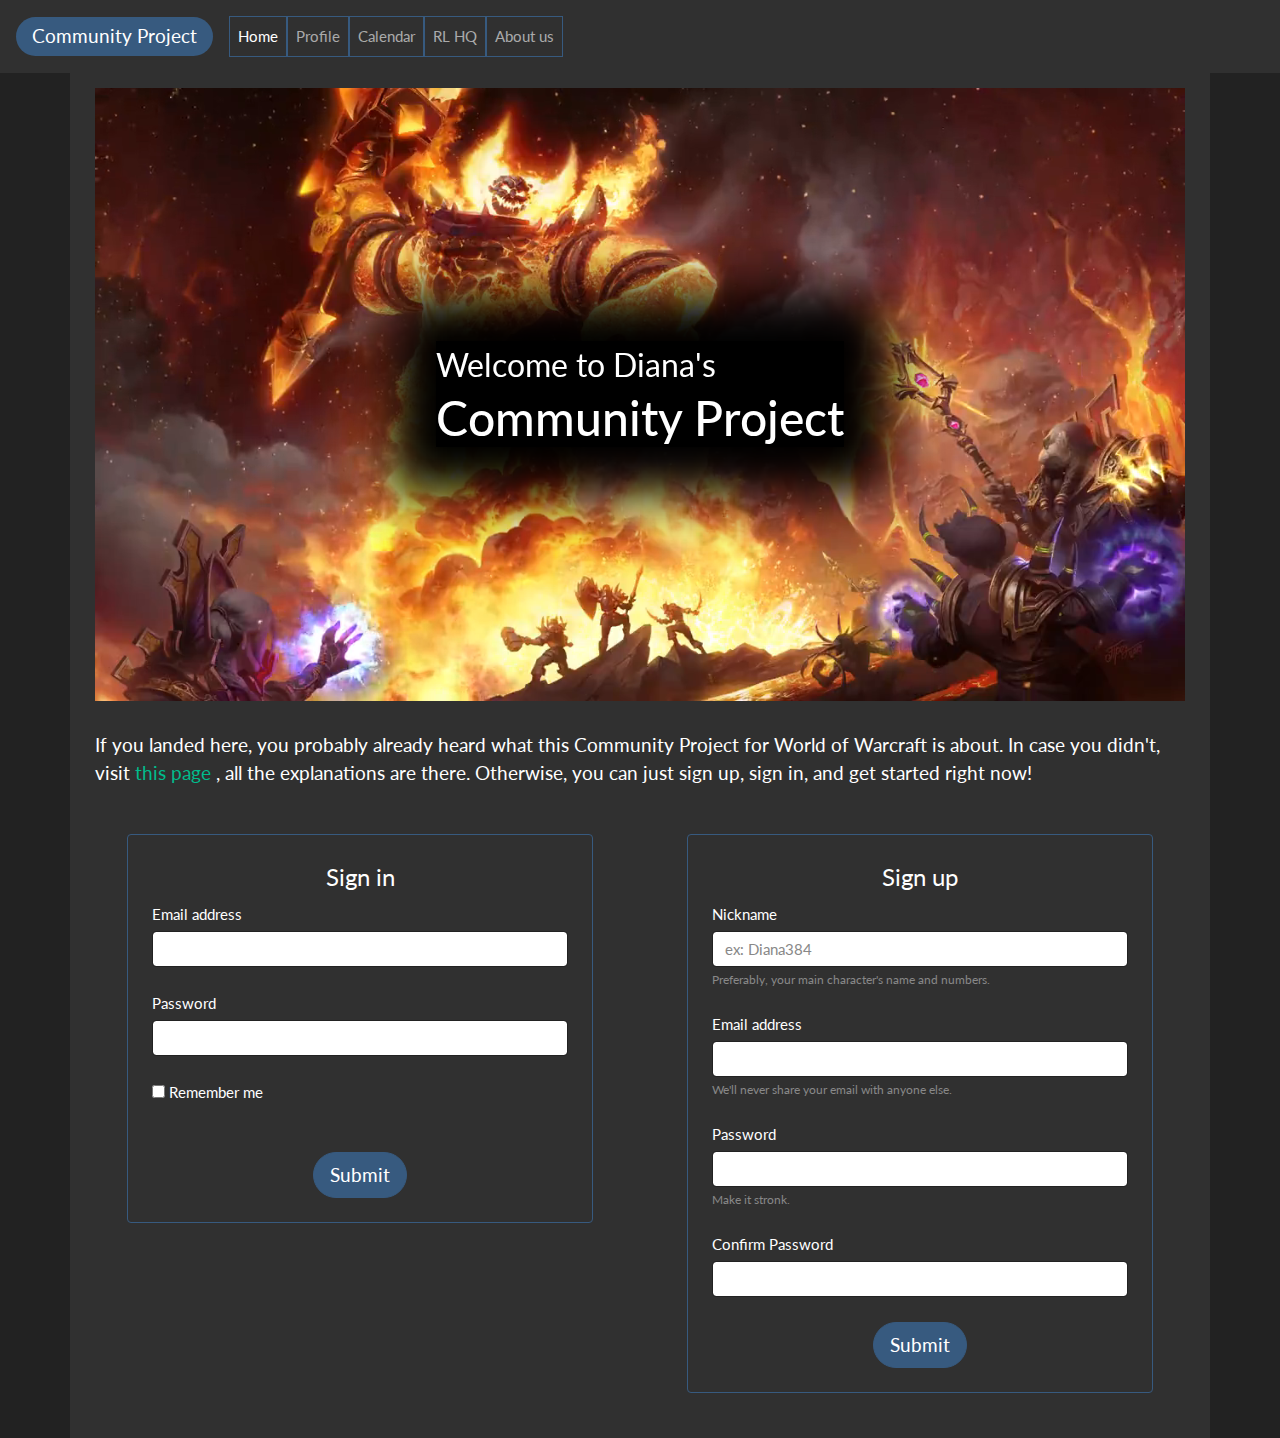
<file: index.html>
<!DOCTYPE html>
<html lang="en">

<head>
	<meta charset="UTF-8">
	<meta http-equiv="X-UA-Compatible" content="IE=edge">
	<meta name="viewport" content="width=device-width, initial-scale=1.0">
	<!-- Style -->
	<link rel="stylesheet" href="css/bootstrap.min.css">
	<link rel="stylesheet" href="custom_style/style.css">
	<!-- Scripts -->
	<script defer src="js/jquery-3.6.0.min.js"></script>
	<script defer src="js/bootstrap.bundle.js"></script>

	<!-- Title -->
	<title>World of Warcraft Community Project</title>
</head>

<body>
	<header>
		<nav class="navbar navbar-expand-lg navbar-dark bg-dark">

			<a class="navbar-brand bg-primary rounded-pill pl-3 pr-3" href="#">Community Project</a>
			<button class="navbar-toggler" type="button" data-toggle="collapse" data-target="#navbarNav"
				aria-controls="navbarNav" aria-expanded="false" aria-label="Toggle navigation">
				<span class="navbar-toggler-icon"></span>
			</button>

			<div class="collapse navbar-collapse" id="navbarNav">
				<ul class="navbar-nav">
					<li class="nav-item active border border-primary">
						<a class="nav-link" href="./index.html">Home <span class="sr-only">(current)</span></a>
					</li>
					<li class="nav-item border border-primary">
						<a class="nav-link" href="./profile.html">Profile</a>
					</li>
					<li class="nav-item border border-primary">
						<a class="nav-link" href="./calendar.html">Calendar</a>
					</li>
					<li class="nav-item border border-primary">
						<a class="nav-link" href="./rl-corner.html">RL HQ</a>
					</li>
					<li class="nav-item border border-primary">
						<a class="nav-link" href="./about-us.html">About us</a>
					</li>
				</ul>
			</div>
		</nav>

		<ragnaros-animation class="container d-flex justify-content-center bg-dark position-static">

			<video class="container" src="./assets/video/background.mp4" autoplay muted loop></video>
			<img class="container" src="./assets/image/jpg/backgrounds/stormwind.jpg"
				alt="Stormwind, human capital city in World of Warcraft">

			<page-title class="align-self-center p-0">
				<span>
					Welcome to Diana's
				</span>
				<h1>Community Project</h1>
			</page-title>

		</ragnaros-animation>
	</header>

	<main class="container bg-dark">
		<p>If you landed here, you probably already heard what this Community Project for World of Warcraft is about.
			In case you didn't, visit <a href="./about-us.html">this page</a> , all the explanations are there. Otherwise, you can just sign up, sign in, and get started right now!
		</p>

		<div class="row d-flex justify-content-around">

			<div class="col-lg-5 col-md-10 col-margins p-0">
				<form class="p-4 border border-primary rounded">
					<fieldset>
						<legend class="text-center">Sign in</legend>

						<label for="exampleInputEmail1">Email address</label>
						<input type="email" class="form-control" id="sign-in_email" aria-describedby="emailHelp" required>

						<label for="exampleInputPassword1">Password</label>
						<input type="password" class="form-control" id="sign-in_inputPassword" required>
					</fieldset>

					<div class="checkbox mb-3">
						<label>
							<input type="checkbox" value="remember-me"> Remember me
						</label>
					</div>

					<div class="d-flex justify-content-center mt-4">
						<button type="submit" class="btn btn-primary rounded-pill btn-lg">Submit</button>
					</div>
				</form>
			</div>

			<form class="col-lg-5 col-md-10 p-4 border border-primary rounded col-margins">
				<fieldset>
					<legend class="text-center">Sign up</legend>

					<label for="sign-up_nickname">Nickname</label>
					<input type="text" class="form-control mb-1" id="sign-up_nickname" placeholder="ex: Diana384" required>

					<small id="nicknameHelp" class="form-text text-muted mb-4">Preferably, your main character's name and numbers.</small>

					<label for="sign-up_email">Email address</label>
					<input type="email" class="form-control mb-1" id="sign-up_email" aria-describedby="emailHelp" required>

					<small id="emailHelp" class="form-text text-muted mb-4">We'll never share your email with anyone else.</small>

					<label for="sign-up_inputPassword">Password</label>
					<input type="password" class="form-control mb-1" id="sign-up_inputPassword" required>

					<small id="passwordHelp" class="form-text text-muted mb-4">Make it stronk.</small>

					<label for="sign-up_inputPasswordConfirmation">Confirm Password</label>
					<input type="password" class="form-control" id="sign-up_inputPasswordConfirmation" required>

					<div class="d-flex justify-content-center mt-4">
						<button type="submit" class="btn btn-primary rounded-pill btn-lg">Submit</button>
					</div>
				</fieldset>
			</form>
		</div>
	</main>
</body>

</html>
</file>
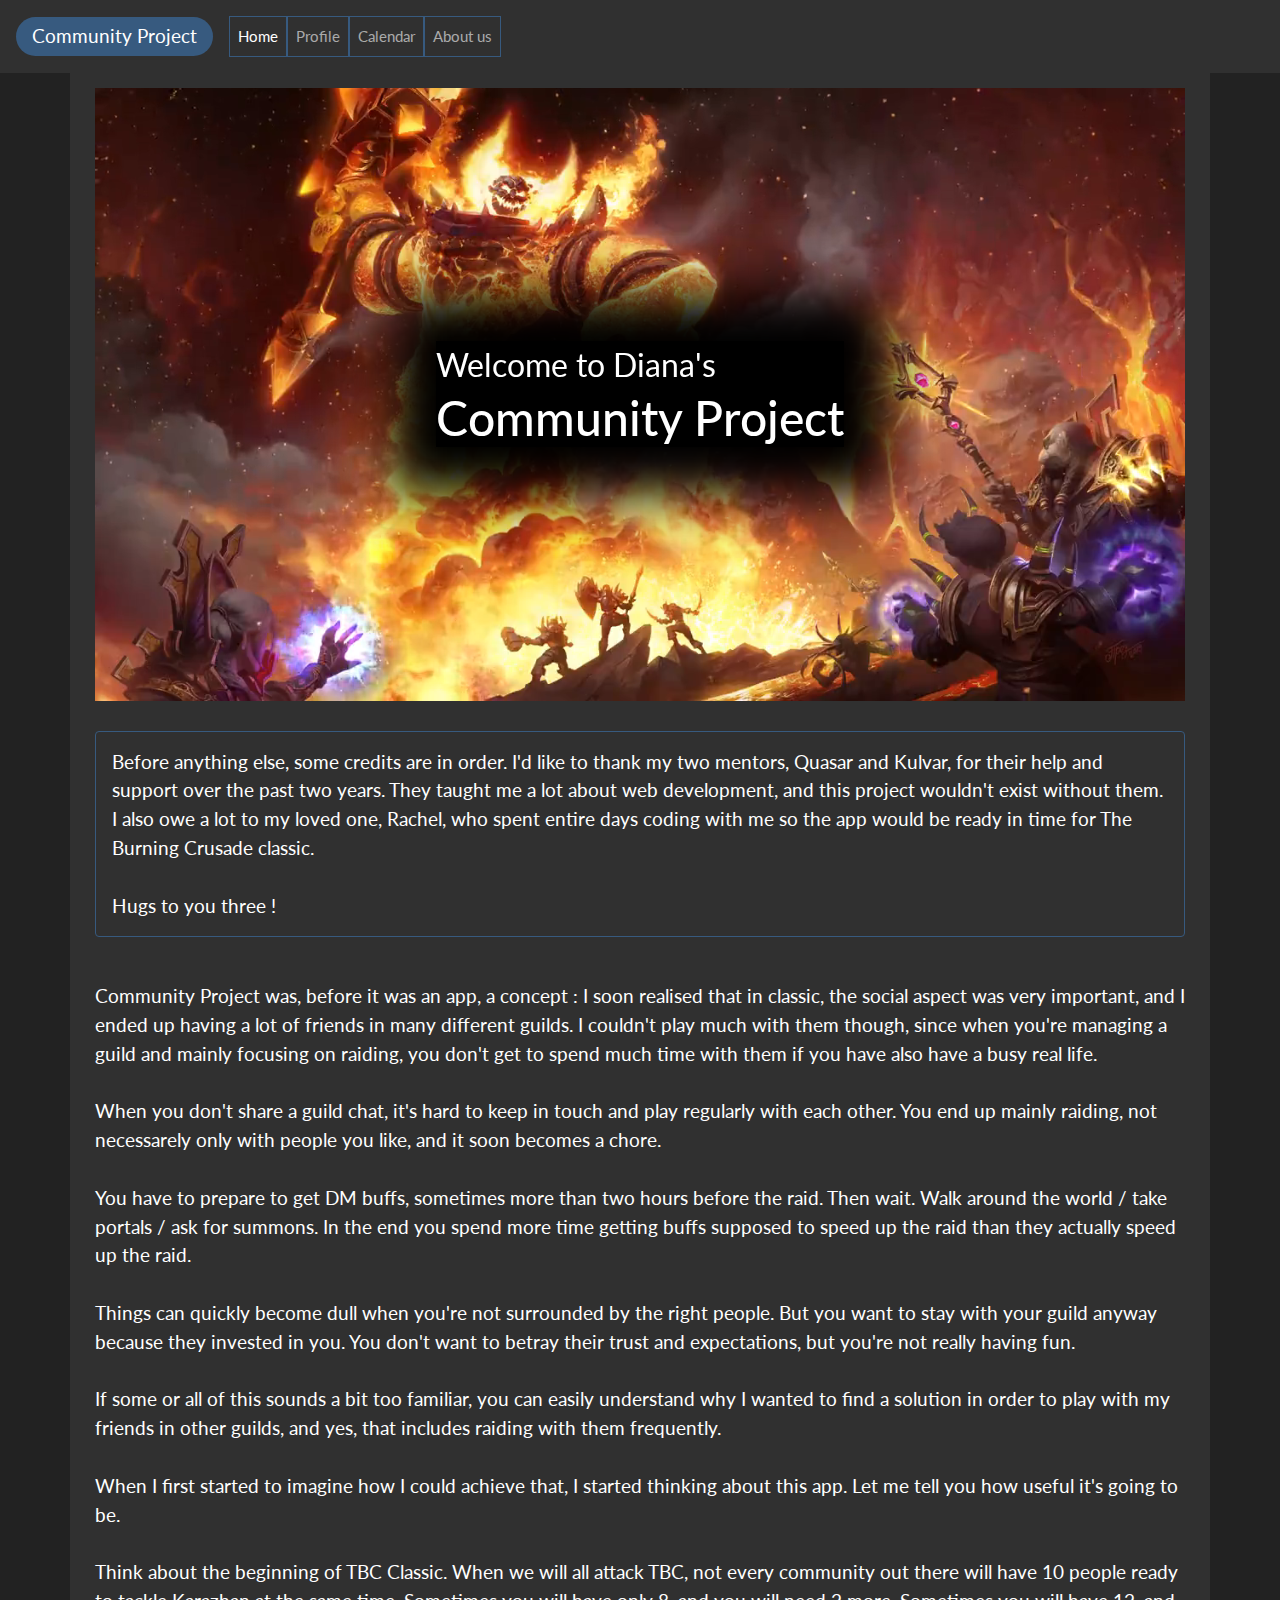
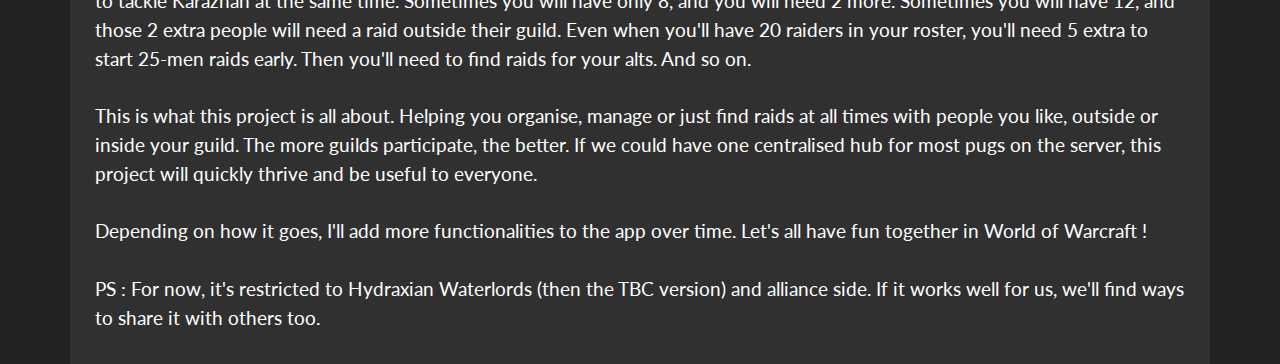
<file: about-us.html>
<!DOCTYPE html>
<html lang="en">

<head>
	<meta charset="UTF-8">
	<meta http-equiv="X-UA-Compatible" content="IE=edge">
	<meta name="viewport" content="width=device-width, initial-scale=1.0">
	<!-- Style -->
	<link rel="stylesheet" href="css/bootstrap.min.css">
	<link rel="stylesheet" href="custom_style/style.css">
	<!-- Scripts -->
	<script defer src="js/jquery-3.6.0.min.js"></script>
	<script defer src="js/bootstrap.bundle.js"></script>

	<!-- Title -->
	<title>World of Warcraft Community Project</title>
</head>

<body class="index">
	<header>
		<nav class="navbar navbar-expand-lg navbar-dark bg-dark">

			<a class="navbar-brand bg-primary rounded-pill pl-3 pr-3" href="#">Community Project</a>
			<button class="navbar-toggler" type="button" data-toggle="collapse" data-target="#navbarNav"
				aria-controls="navbarNav" aria-expanded="false" aria-label="Toggle navigation">
				<span class="navbar-toggler-icon"></span>
			</button>

			<div class="collapse navbar-collapse" id="navbarNav">
				<ul class="navbar-nav">
					<li class="nav-item active border border-primary">
						<a class="nav-link" href="./index.html">Home <span class="sr-only">(current)</span></a>
					</li>
					<li class="nav-item border border-primary">
						<a class="nav-link" href="./profile.html">Profile</a>
					</li>
					<li class="nav-item border border-primary">
						<a class="nav-link" href="./calendar.html">Calendar</a>
					</li>
					<li class="nav-item border border-primary">
						<a class="nav-link" href="./about-us.html">About us</a>
					</li>
					<!-- <li class="nav-item border border-primary">
						<a class="nav-link" href="#">Contact me</a>
					</li>
					<li class="nav-item border border-primary">
						<a class="nav-link" href="#">Legal mentions</a>
					</li> -->
				</ul>
			</div>
		</nav>

		<ragnaros-animation class="container d-flex justify-content-center bg-dark position-static">

			<video class="container" src="./assets/video/background.mp4" autoplay muted loop></video>
			<img class="container" src="./assets/image/jpg/backgrounds/stormwind.jpg"
				alt="Stormwind, human capital city in World of Warcraft">

			<page-title class="align-self-center p-0">
				<span>
					Welcome to Diana's
				</span>
				<h1>Community Project</h1>
			</page-title>

		</ragnaros-animation>
	</header>

	<main>
		<div class="container bg-dark">
			<p class="about-us p-3 border rounded border-primary">Before anything else, some credits are in order. I'd like to thank my two mentors,
				Quasar and Kulvar, for their help and support over the past two years. They taught me a lot about web development,
				and this project wouldn't exist without them. I also owe a lot to my loved one, Rachel, who spent entire days coding with me
				so the app would be ready in time for The Burning Crusade classic.
				<br><br>
				Hugs to you three !
			</p>
			<p class="about-us">
			<br>
			Community Project was, before it was an app, a concept : I soon realised that in classic, the social aspect was very important,
			and I ended up having a lot of friends in many different guilds. I couldn't play much with them though, since when you're managing
			a guild and mainly focusing on raiding, you don't get to spend much time with them if you have also have a busy real life.
			<br><br>
			When you don't share a guild chat, it's hard to keep in touch and play regularly with each other. You end up mainly raiding, not necessarely only with people you like, and it soon becomes a chore.
			<br><br>
			You have to prepare to get DM buffs, sometimes more than two hours before the raid. Then wait. Walk around the world / take portals
			/ ask for summons. In the end you spend more time getting buffs supposed to speed up the raid than they actually speed up the raid.
			<br><br>
			Things can quickly become dull when you're not surrounded by the right people. But you want to stay with your guild anyway because
			they invested in you. You don't want to betray their trust and expectations, but you're not really having fun.
			<br><br>
			If some or all of this sounds a bit too familiar, you can easily understand why I wanted to find a solution in order to play with my friends
			in other guilds, and yes, that includes raiding with them frequently.
			<br><br>
			When I first started to imagine how I could achieve that, I started thinking about this app. Let me tell you how useful it's going to be.
			<br><br>
			Think about the beginning of TBC Classic. When we will all attack TBC, not every community out there will have 10 people ready to tackle Karazhan at the same time.
			Sometimes you will have only 8, and you will need 2 more. Sometimes you will have 12, and those 2 extra people will need a raid outside their guild.
			Even when you'll have 20 raiders in your roster, you'll need 5 extra to start 25-men raids early. Then you'll need to find raids for your alts. And so on.
			<br><br>
			This is what this project is all about. Helping you organise, manage or just find raids at all times with people you like,
			outside or inside your guild. The more guilds participate, the better. If we could have one centralised hub for most pugs on the server,
			this project will quickly thrive and be useful to everyone.
			<br><br>
			Depending on how it goes, I'll add more functionalities to the app over time. Let's all have fun together in World of Warcraft !
			<br><br>
			PS : For now, it's restricted to Hydraxian Waterlords (then the TBC version) and alliance side. If it works well for us, we'll find ways to share it with others too.
			</p>
		</div>
	</main>
</body>

</html>
</file>
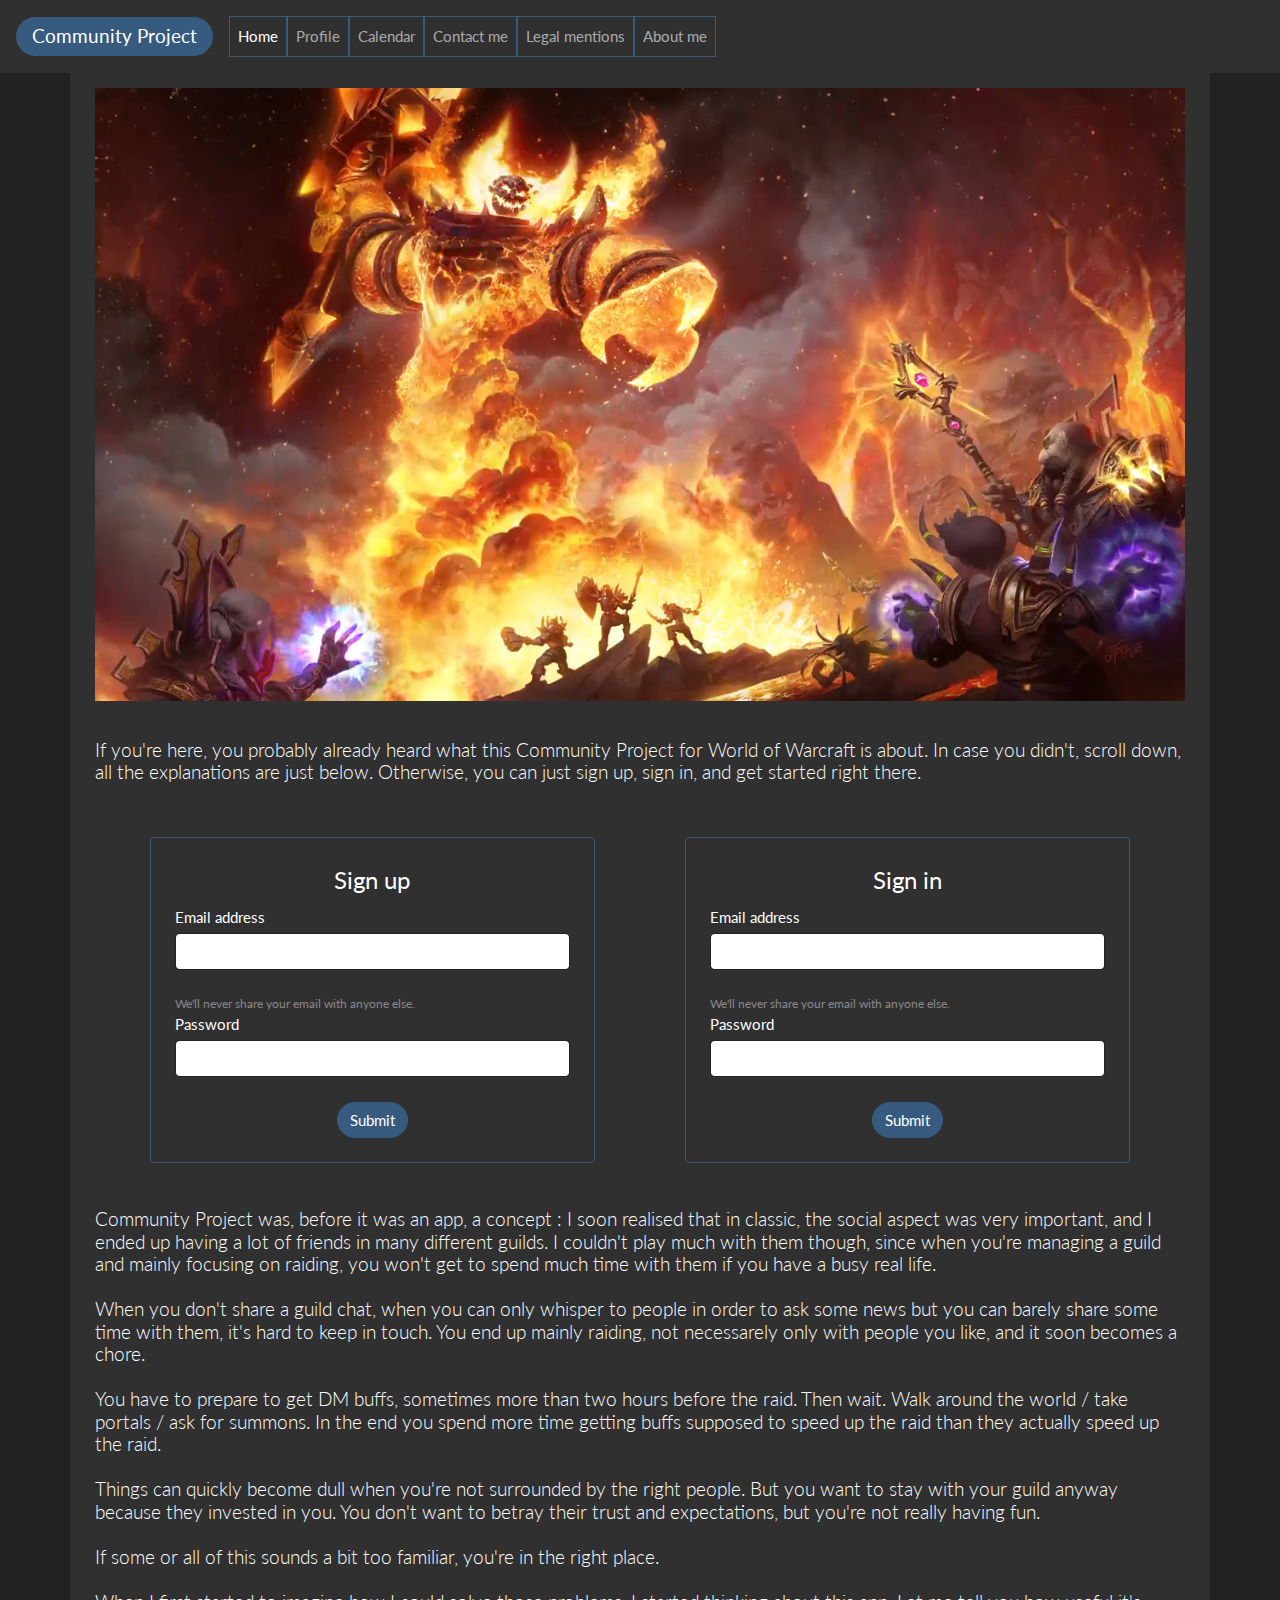
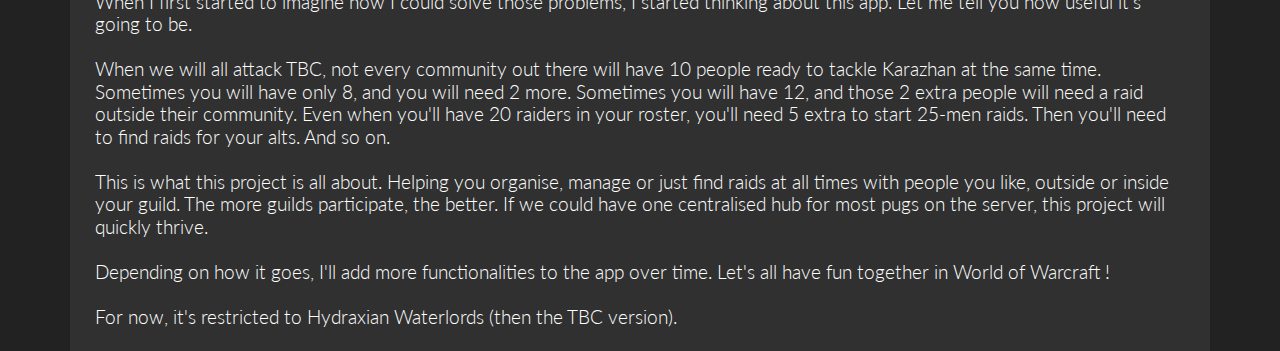
<file: calendar.html>
<!DOCTYPE html>
<html lang="en">

<head>
	<meta charset="UTF-8">
	<meta http-equiv="X-UA-Compatible" content="IE=edge">
	<meta name="viewport" content="width=device-width, initial-scale=1.0">
	<!-- Style -->
	<link rel="stylesheet" href="css/bootstrap.min.css">
	<link rel="stylesheet" href="custom_style/style.css">
	<!-- Scripts -->
	<script defer src="js/jquery-3.6.0.min.js"></script>
	<script defer src="js/bootstrap.bundle.js"></script>

	<!-- Title -->
	<title>World of Warcraft Community Project</title>
</head>

<body class="index">
	<header>
		<nav class="navbar navbar-expand-lg navbar-dark bg-dark">

			<a class="navbar-brand bg-primary rounded-pill pl-3 pr-3" href="#">Community Project</a>
			<button class="navbar-toggler" type="button" data-toggle="collapse" data-target="#navbarNav"
				aria-controls="navbarNav" aria-expanded="false" aria-label="Toggle navigation">
				<span class="navbar-toggler-icon"></span>
			</button>

			<div class="collapse navbar-collapse" id="navbarNav">
				<ul class="navbar-nav">
					<li class="nav-item active border border-primary">
						<a class="nav-link" href="#">Home <span class="sr-only">(current)</span></a>
					</li>
					<li class="nav-item border border-primary">
						<a class="nav-link" href="#">Profile</a>
					</li>
					<li class="nav-item border border-primary">
						<a class="nav-link" href="#">Calendar</a>
					</li>
					<li class="nav-item border border-primary">
						<a class="nav-link" href="#">Contact me</a>
					</li>
					<li class="nav-item border border-primary">
						<a class="nav-link" href="#">Legal mentions</a>
					</li>
					<li class="nav-item border border-primary">
						<a class="nav-link" href="#">About me</a>
					</li>
				</ul>
			</div>
		</nav>

		<ragnaros-animation class="container d-flex justify-content-center bg-dark">
			<video class="container" src="./assets/video/background.mp4" autoplay muted loop></video>
			<img class="container" src="./assets/image/jpg/backgrounds/stormwind.jpg"
				alt="Stormwind, human capital city in World of Warcraft">
		</ragnaros-animation>
	</header>
	<main>
		<div class="container bg-dark">
			<h1></h1>
			<p class="h5 font-weight-light">If you're here, you probably already heard what this Community Project for World of Warcraft is about.
				In case you didn't, scroll down, all the explanations are just below. Otherwise, you can just sign up, sign in, and get started right there.
			</p>

			<div class="container">
				<div class="row d-flex justify-content-around">
					<div class="col-lg-5 col-md-10 p-4 border border-primary rounded col-margins">
						<form>
							<div class="form-group">
								<legend class="text-center">Sign up</legend>

								<label for="exampleInputEmail1">Email address</label>
								<input type="email" class="form-control" id="exampleInputEmail1" aria-describedby="emailHelp">

								<small id="emailHelp" class="form-text text-muted">We'll never share your email with anyone else.</small>

								<label for="exampleInputPassword1">Password</label>
								<input type="password" class="form-control" id="exampleInputPassword1">
							</div>
							<!-- <div class="form-group form-check">
								<input type="checkbox" class="form-check-input" id="exampleCheck1">
								<label class="form-check-label" for="exampleCheck1">Check me out</label>
							</div> -->
							<div class="d-flex justify-content-center mt-4">
								<button type="submit" class="btn btn-primary rounded-pill">Submit</button>
							</div>
						</form>
					</div>

					<div class="col-lg-5 col-md-10 p-4 border border-primary rounded col-margins">
						<form>
							<div class="form-group">
								<legend class="text-center">Sign in</legend>

								<label for="exampleInputEmail1">Email address</label>
								<input type="email" class="form-control" id="exampleInputEmail1" aria-describedby="emailHelp">

								<small id="emailHelp" class="form-text text-muted">We'll never share your email with anyone else.</small>

								<label for="exampleInputPassword1">Password</label>
								<input type="password" class="form-control" id="exampleInputPassword2">
							</div>
							<!-- <div class="form-group form-check">
								<input type="checkbox" class="form-check-input" id="exampleCheck1">
								<label class="form-check-label" for="exampleCheck1">Check me out</label>
							</div> -->
							<div class="d-flex justify-content-center mt-4">
								<button type="submit" class="btn btn-primary rounded-pill">Submit</button>
							</div>
						</form>
					</div>
				</div>
			</div>

			<p class="h5 font-weight-light">
			Community Project was, before it was an app, a concept : I soon realised that in classic, the social aspect was very important,
			and I ended up having a lot of friends in many different guilds. I couldn't play much with them though, since when you're managing
			a guild and mainly focusing on raiding, you won't get to spend much time with them if you have a busy real life.
			<br><br>
			When you don't share a guild chat, when you can only whisper to people in order to ask some news but you can barely share some time
			with them, it's hard to keep in touch. You end up mainly raiding, not necessarely only with people you like, and it soon becomes a chore.
			<br><br>
			You have to prepare to get DM buffs, sometimes more than two hours before the raid. Then wait. Walk around the world / take portals
			/ ask for summons. In the end you spend more time getting buffs supposed to speed up the raid than they actually speed up the raid.
			<br><br>
			Things can quickly become dull when you're not surrounded by the right people. But you want to stay with your guild anyway because
			they invested in you. You don't want to betray their trust and expectations, but you're not really having fun.
			<br><br>
			If some or all of this sounds a bit too familiar, you're in the right place.
			<br><br>
			When I first started to imagine how I could solve those problems, I started thinking about this app. Let me tell you how useful it's going to be.
			<br><br>
			When we will all attack TBC, not every community out there will have 10 people ready to tackle Karazhan at the same time.
			Sometimes you will have only 8, and you will need 2 more. Sometimes you will have 12, and those 2 extra people will need a raid outside their community.
			Even when you'll have 20 raiders in your roster, you'll need 5 extra to start 25-men raids. Then you'll need to find raids for your alts. And so on.
			<br><br>
			This is what this project is all about. Helping you organise, manage or just find raids at all times with people you like,
			outside or inside your guild. The more guilds participate, the better. If we could have one centralised hub for most pugs on the server,
			this project will quickly thrive.
			<br><br>
			Depending on how it goes, I'll add more functionalities to the app over time. Let's all have fun together in World of Warcraft !
			<br><br>
			For now, it's restricted to Hydraxian Waterlords (then the TBC version).
			</p>
		</div>
	</main>
</body>

</html>
</file>
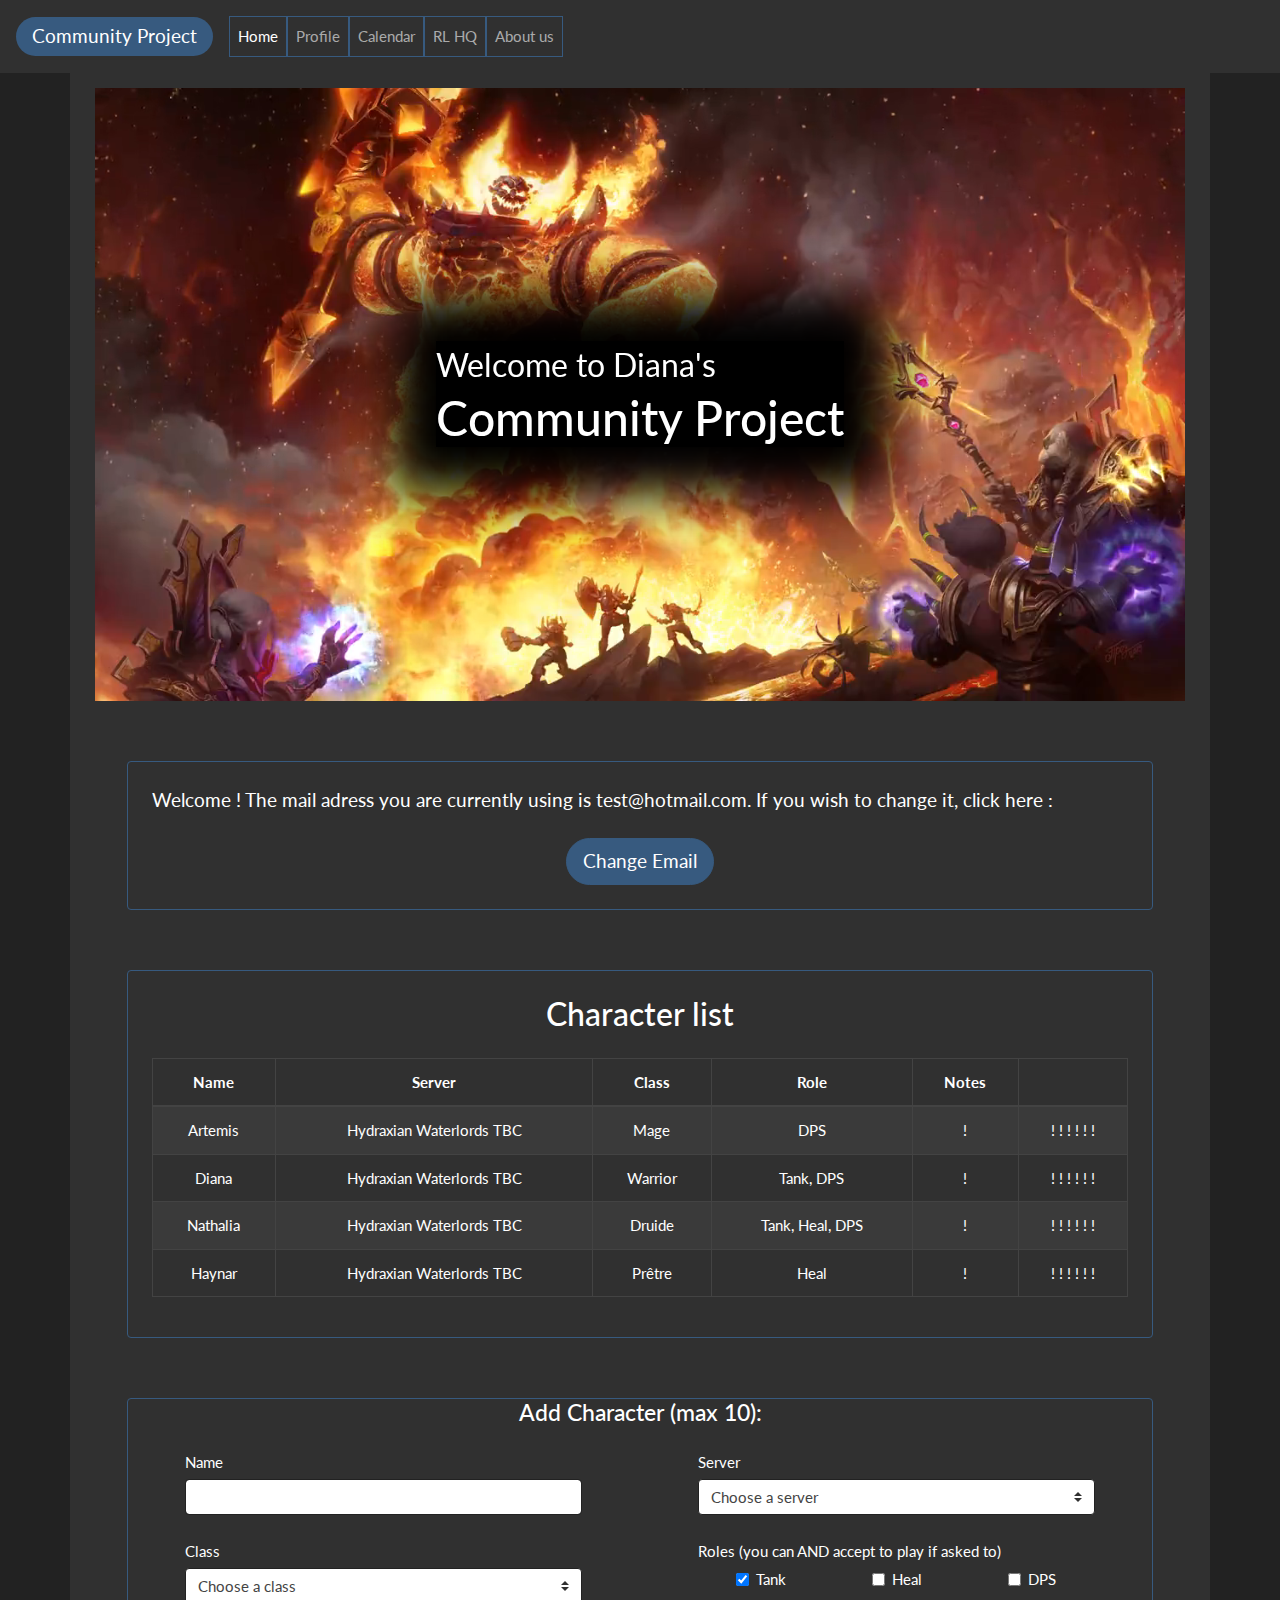
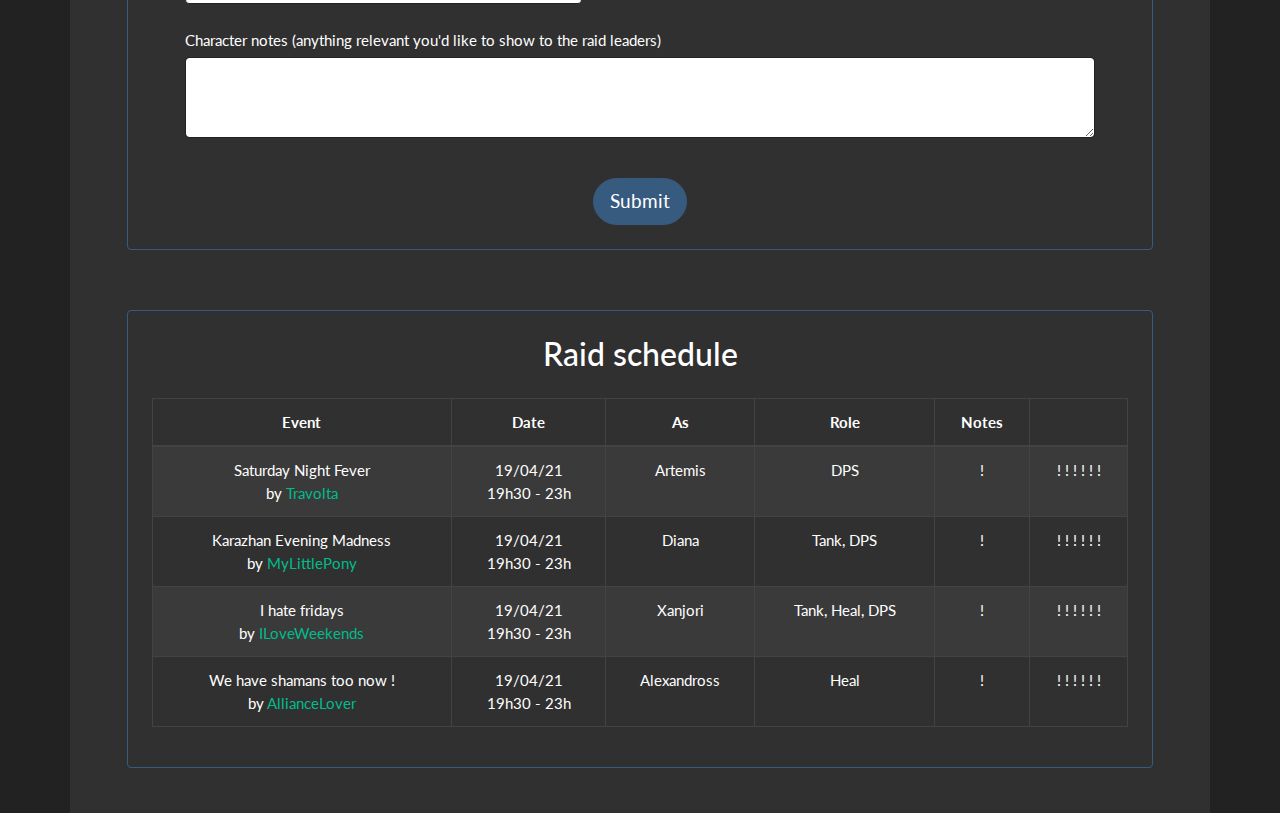
<file: profile.html>
<!DOCTYPE html>
<html lang="en">

<head>
	<meta charset="UTF-8">
	<meta http-equiv="X-UA-Compatible" content="IE=edge">
	<meta name="viewport" content="width=device-width, initial-scale=1.0">
	<!-- Style -->
	<link rel="stylesheet" href="css/bootstrap.min.css">
	<link rel="stylesheet" href="custom_style/style.css">
	<!-- Scripts -->
	<script defer src="js/jquery-3.6.0.min.js"></script>
	<script defer src="js/bootstrap.bundle.js"></script>

	<!-- Title -->
	<title>World of Warcraft Community Project</title>
</head>

<body>
	<header>
		<nav class="navbar navbar-expand-lg navbar-dark bg-dark">

			<a class="navbar-brand bg-primary rounded-pill pl-3 pr-3" href="#">Community Project</a>
			<button class="navbar-toggler" type="button" data-toggle="collapse" data-target="#navbarNav"
				aria-controls="navbarNav" aria-expanded="false" aria-label="Toggle navigation">
				<span class="navbar-toggler-icon"></span>
			</button>

			<div class="collapse navbar-collapse" id="navbarNav">
				<ul class="navbar-nav">
					<li class="nav-item active border border-primary">
						<a class="nav-link" href="./index.html">Home <span class="sr-only">(current)</span></a>
					</li>
					<li class="nav-item border border-primary">
						<a class="nav-link" href="./profile.html">Profile</a>
					</li>
					<li class="nav-item border border-primary">
						<a class="nav-link" href="./calendar.html">Calendar</a>
					</li>
					<li class="nav-item border border-primary">
						<a class="nav-link" href="./rl-corner.html">RL HQ</a>
					</li>
					<li class="nav-item border border-primary">
						<a class="nav-link" href="./about-us.html">About us</a>
					</li>
				</ul>
			</div>
		</nav>

		<ragnaros-animation class="container d-flex justify-content-center bg-dark position-static">

			<video class="container" src="./assets/video/background.mp4" autoplay muted loop></video>
			<img class="container" src="./assets/image/jpg/backgrounds/stormwind.jpg"
				alt="Stormwind, human capital city in World of Warcraft">

			<page-title class="align-self-center p-0">
				<span>
					Welcome to Diana's
				</span>
				<h1>Community Project</h1>
			</page-title>

		</ragnaros-animation>
	</header>

	<main class="container bg-dark">
		<div class="row d-flex justify-content-around">

			<div class="col-12 col-md-11 p-4 border border-primary rounded col-margins">
				<p>
					Welcome ! The mail adress you are currently using is test@hotmail.com.
					If you wish to change it, click here :
				</p>

				<div class="d-flex justify-content-center mt-4">
					<button type="submit" class="btn btn-primary rounded-pill btn-lg">Change Email</button>
				</div>
			</div>
		</div>

		<div class="row d-flex justify-content-around">

			<div class="col-12 col-md-11 p-md-4 p-xs-1 border border-primary rounded col-margins">

				<h2 class="text-center h3">Character list</h2>
				<table class="table table-striped table-bordered table-hover table-dark">
					<thead class="text-center">
						<tr>
							<th scope="col">Name</th>
							<th scope="col">Server</th>
							<th scope="col">Class</th>
							<th scope="col" class="d-none d-md-table-cell">Role</th>
							<th scope="col" class="d-none d-md-table-cell">Notes</th>
							<th scope="col"></th>
						</tr>
					</thead>

					<tbody class="text-center ">
						<tr>
							<td>Artemis</td>
							<td>Hydraxian Waterlords TBC</td>
							<td>Mage</td>
							<td class="d-none d-md-table-cell">DPS</td>
							<td class="d-none d-md-table-cell">!</td>
							<td>! ! ! ! ! !</td>
						</tr>
						<tr>
							<td>Diana</td>
							<td>Hydraxian Waterlords TBC</td>
							<td>Warrior</td>
							<td class="d-none d-md-table-cell">Tank, DPS</td>
							<td class="d-none d-md-table-cell">!</td>
							<td>! ! ! ! ! !</td>
						</tr>
						<tr>
							<td>Nathalia</td>
							<td>Hydraxian Waterlords TBC</td>
							<td>Druide</td>
							<td class="d-none d-md-table-cell">Tank, Heal, DPS</td>
							<td class="d-none d-md-table-cell">!</td>
							<td>! ! ! ! ! !</td>
						</tr>
						<tr>
							<td>Haynar</td>
							<td>Hydraxian Waterlords TBC</td>
							<td>Prêtre</td>
							<td class="d-none d-md-table-cell">Heal</td>
							<td class="d-none d-md-table-cell">!</td>
							<td>! ! ! ! ! !</td>
						</tr>
					</tbody>
				</table>
			</div>
		</div>
		<div class="row d-flex justify-content-around">
			<form class="col-12 col-md-11 border border-primary rounded col-margins pb-4">
				<fieldset class="form-group row d-flex justify-content-around">
					<legend class="text-center h4">Add Character (max 10):</legend>

					<div class="col-lg-5 col-md-11">
						<label for="exampleInputEmail1">Name</label>
						<input type="text" class="form-control" id="exampleInputEmail1" aria-describedby="emailHelp">
					</div>

					<div class="col-lg-5 col-md-11">
						<label for="exampleInputEmail1">Server</label>
						<select class="custom-select">
							<option selected>Choose a server</option>
							<option value="1">TBC Hydraxian Waterlords</option>
						</select>
					</div>

					<div class="col-lg-5 col-md-11">
						<label for="exampleInputEmail1">Class</label>
						<select class="custom-select">
							<option selected>Choose a class</option>
							<option value="1">Druid</option>
							<option value="2">Hunter</option>
							<option value="3">Mage</option>
							<option value="4">Paladin</option>
							<option value="5">Priest</option>
							<option value="6">Rogue</option>
							<option value="7">Shaman</option>
							<option value="8">Warlock</option>
							<option value="9">Warrior</option>
							</select>
					</div>
					<div class="col-lg-5 col-md-11">
						<label for="">Roles (you can AND accept to play if asked to)</label>

						<div class="form-row justify-content-around">
							<div class="form-check">
								<input class="form-check-input" type="checkbox" name="exampleCheckbox" id="exampleCheckboxs1" value="option1" checked>
								<label class="form-check-label" for="exampleCheckboxs1">
									Tank
								</label>
							</div>

							<div class="form-check">
								<input class="form-check-input" type="checkbox" name="exampleCheckboxs" id="exampleCheckboxs2" value="option2">
								<label class="form-check-label" for="exampleCheckboxs2">
									Heal
								</label>
							</div>

							<div class="form-check">
								<input class="form-check-input" type="checkbox" name="exampleCheckboxs" id="exampleCheckboxs3" value="option3">
								<label class="form-check-label" for="exampleCheckboxs3">
									DPS
								</label>
							</div>
						</div>
					</div>

					<div class="col-12 col-md-11">
						<div class="form-group">
							<label for="exampleFormControlTextarea1">Character notes (anything relevant you'd like to show to the raid leaders)</label>
							<textarea class="form-control" id="exampleFormControlTextarea1" rows="3"></textarea>
						</div>
					</div>
				</fieldset>

				<div class="d-flex justify-content-center mt-4">
					<button type="submit" class="btn btn-primary rounded-pill btn-lg">Submit</button>
				</div>
			</form>
		</div>

		<div class="row d-flex justify-content-around">

			<div class="col-12 col-md-11 p-md-4 p-xs-1 border border-primary rounded col-margins">
				<h2 class="text-center h3">Raid schedule</h2>
				<table class="table table-striped table-bordered table-hover table-dark">
					<thead class="text-center">
						<tr>
							<th scope="col">Event</th>
							<th scope="col">Date</th>
							<th scope="col">As</th>
							<th scope="col" class="d-none d-md-table-cell">Role</th>
							<th scope="col" class="d-none d-md-table-cell">Notes</th>
							<th scope="col"></th>
						</tr>
					</thead>

					<tbody class="text-center">
						<tr>
							<td>Saturday Night Fever <br>by <span class="text-success">Travolta</span></td>
							<td>19/04/21<br>19h30 - 23h</td>
							<td>Artemis</td>
							<td class="d-none d-md-table-cell">DPS</td>
							<td class="d-none d-md-table-cell">!</td>
							<td>! ! ! ! ! !</td>
						</tr>
						<tr>
							<td>Karazhan Evening Madness <br>by <span class="text-success">MyLittlePony</span></td>
							<td>19/04/21<br>19h30 - 23h</td>
							<td>Diana</td>
							<td class="d-none d-md-table-cell">Tank, DPS</td>
							<td class="d-none d-md-table-cell">!</td>
							<td>! ! ! ! ! !</td>
						</tr>
						<tr>
							<td>I hate fridays <br>by <span class="text-success">ILoveWeekends</span></td>
							<td>19/04/21<br>19h30 - 23h</td>
							<td>Xanjori</td>
							<td class="d-none d-md-table-cell">Tank, Heal, DPS</td>
							<td class="d-none d-md-table-cell">!</td>
							<td>! ! ! ! ! !</td>
						</tr>
						<tr>
							<td>We have shamans too now ! <br>by <span class="text-success">AllianceLover</span></td>
							<td>19/04/21<br>19h30 - 23h</td>
							<td>Alexandross</td>
							<td class="d-none d-md-table-cell">Heal</td>
							<td class="d-none d-md-table-cell">!</td>
							<td>! ! ! ! ! !</td>
						</tr>
					</tbody>
				</table>
			</div>
		</div>
	</main>
</body>

</html>
</file>
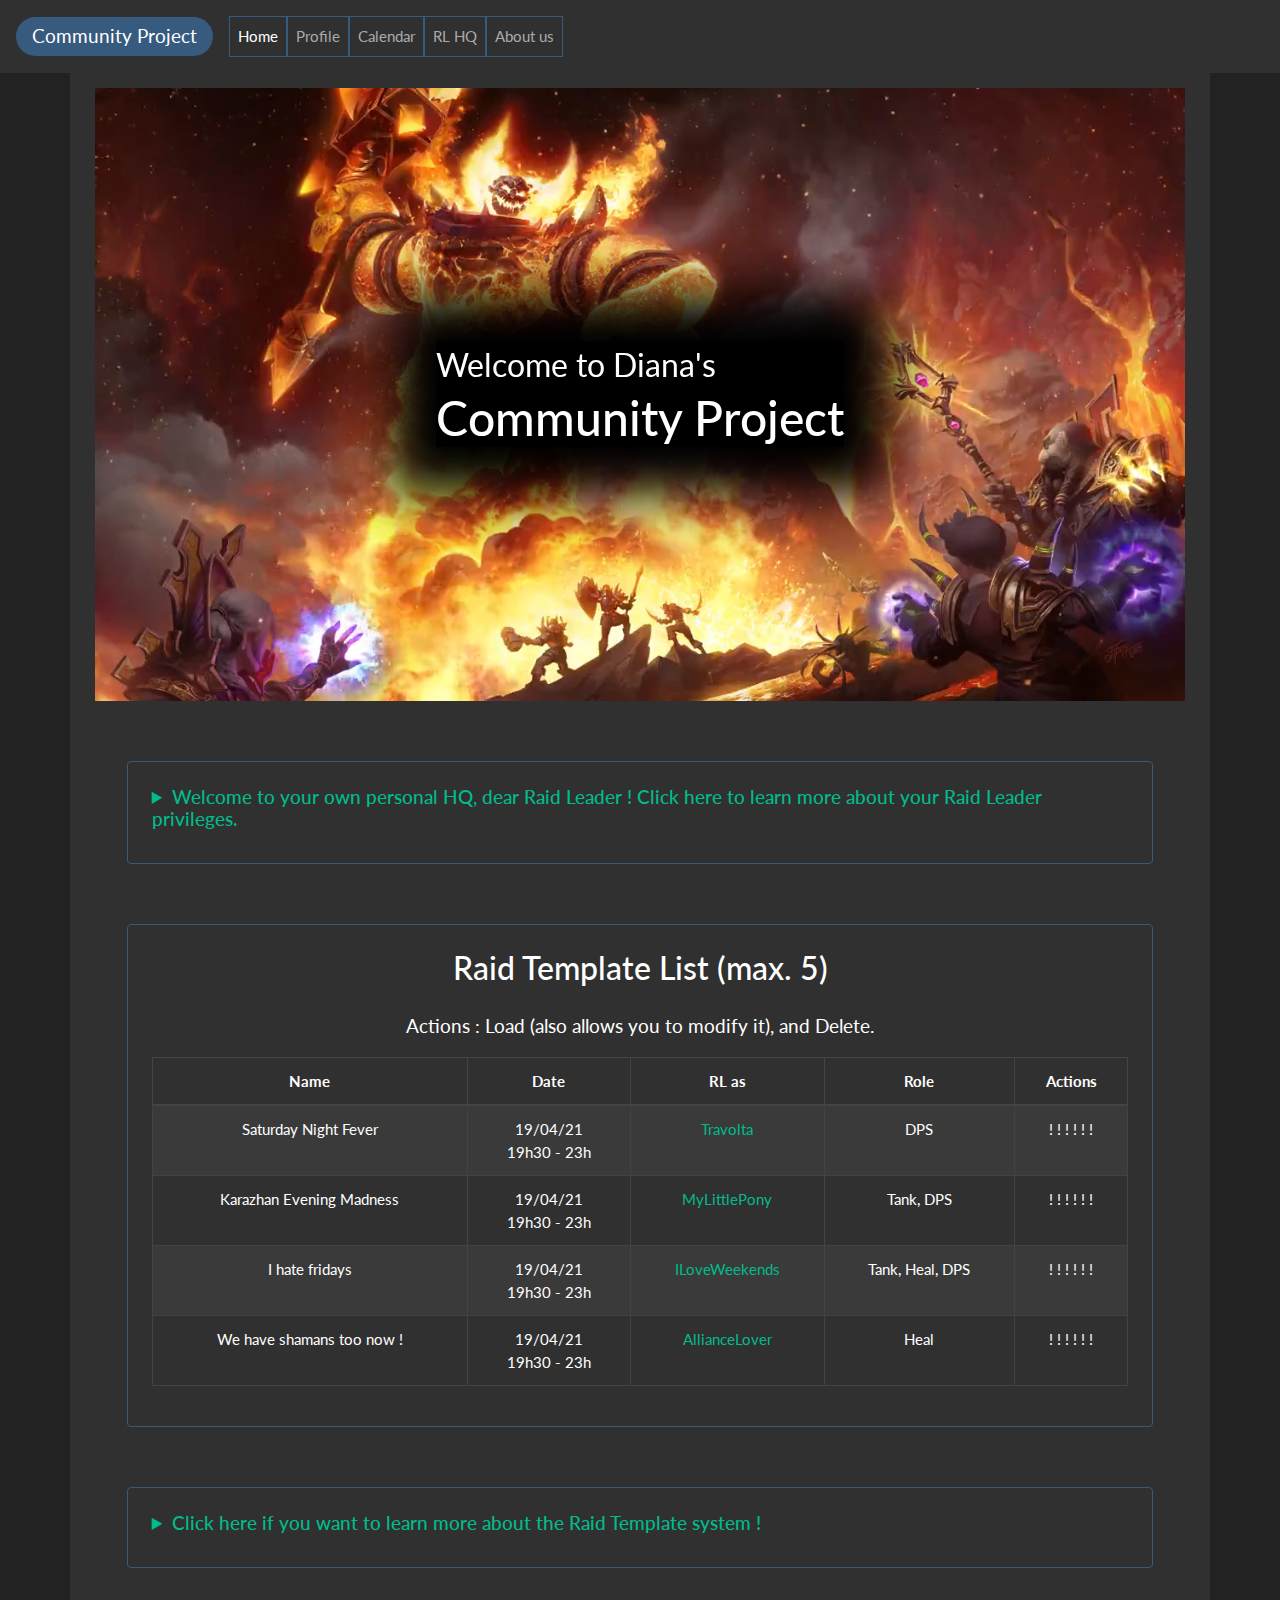
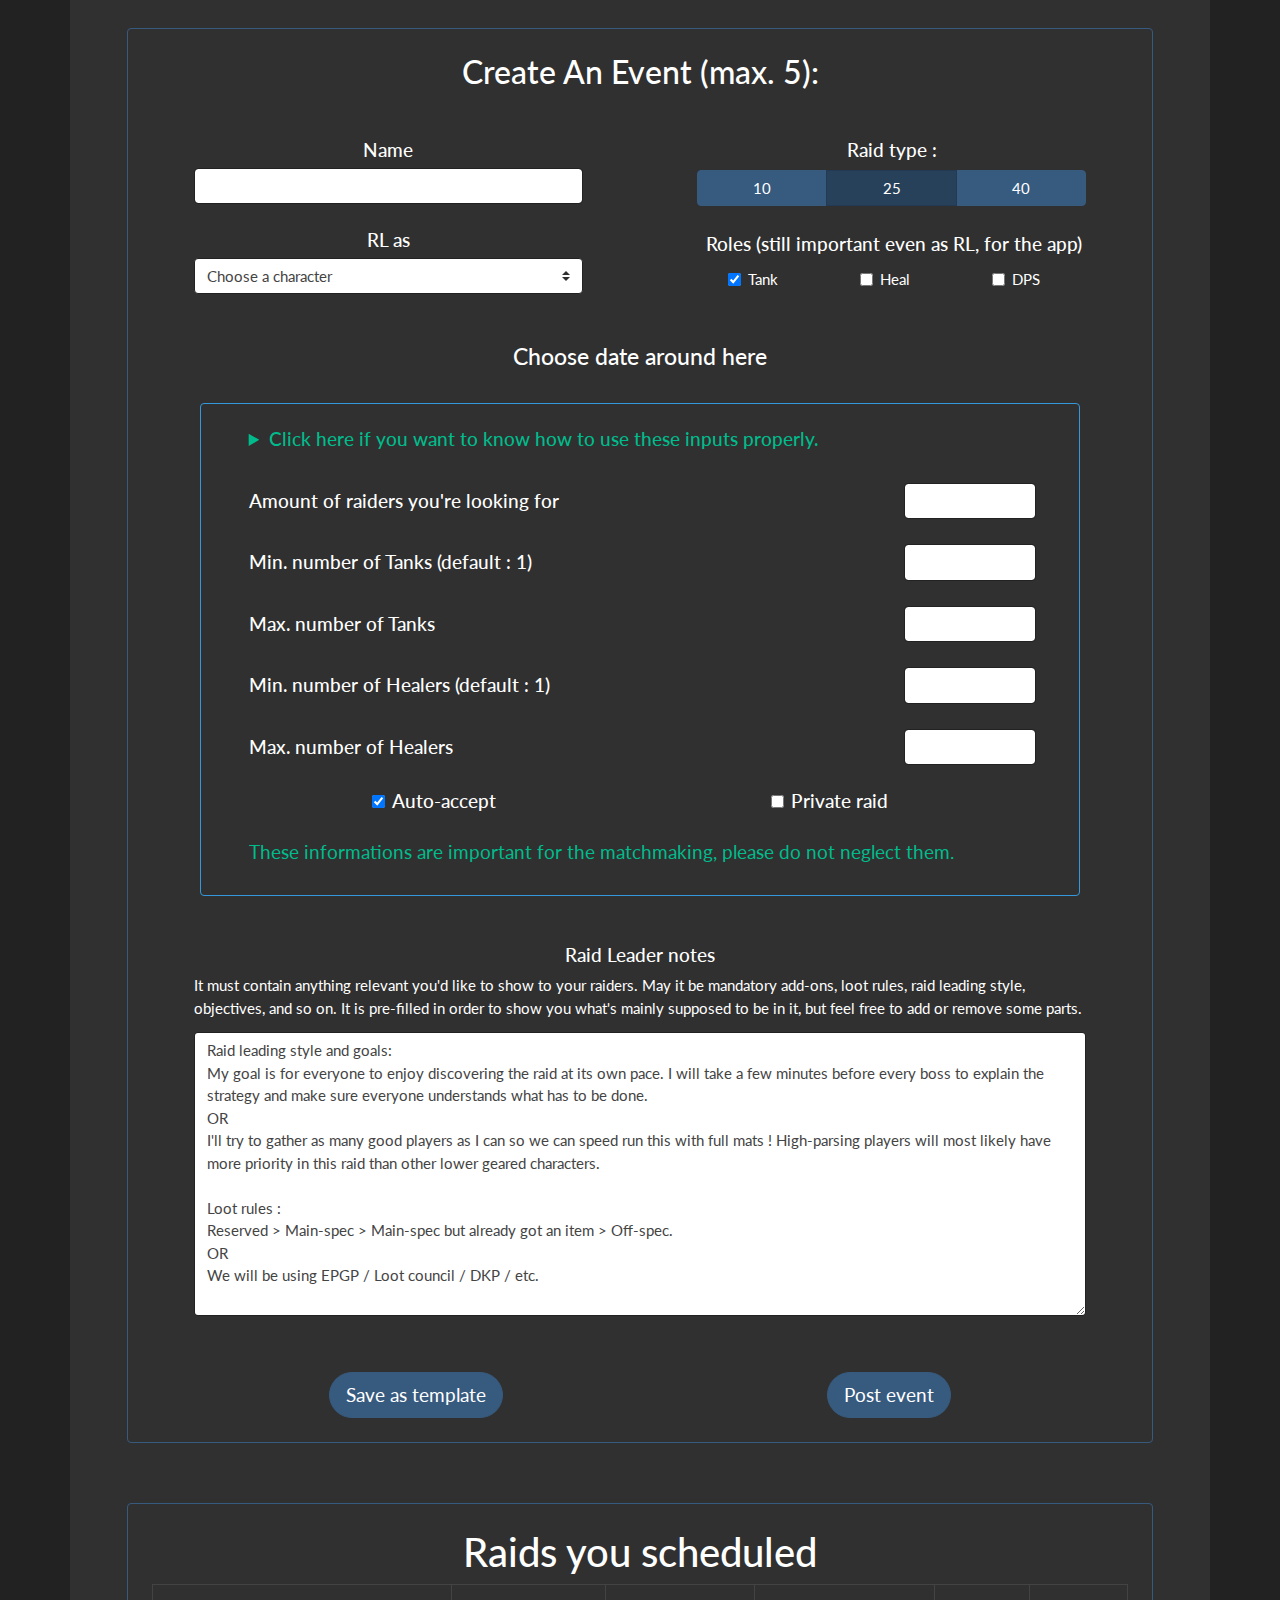
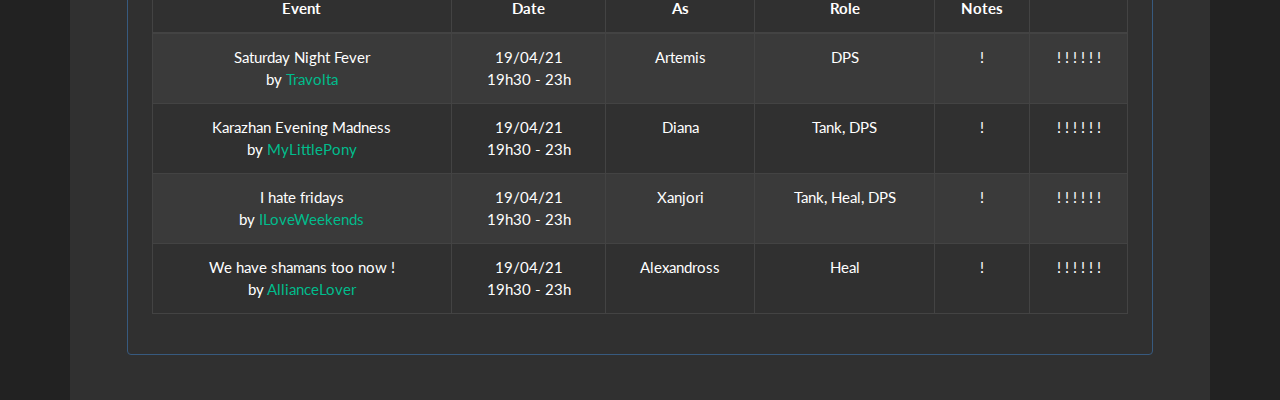
<file: raid_rl-access.html>
<!DOCTYPE html>
<html lang="en">

<head>
	<meta charset="UTF-8">
	<meta http-equiv="X-UA-Compatible" content="IE=edge">
	<meta name="viewport" content="width=device-width, initial-scale=1.0">
	<!-- Style -->
	<link rel="stylesheet" href="css/bootstrap.min.css">
	<link rel="stylesheet" href="custom_style/style.css">
	<!-- Scripts -->
	<script defer src="js/jquery-3.6.0.min.js"></script>
	<script defer src="js/bootstrap.bundle.js"></script>

	<!-- Title -->
	<title>World of Warcraft Community Project</title>
</head>

<body class="index">
	<header>
		<nav class="navbar navbar-expand-lg navbar-dark bg-dark">

			<a class="navbar-brand bg-primary rounded-pill pl-3 pr-3" href="#">Community Project</a>
			<button class="navbar-toggler" type="button" data-toggle="collapse" data-target="#navbarNav"
				aria-controls="navbarNav" aria-expanded="false" aria-label="Toggle navigation">
				<span class="navbar-toggler-icon"></span>
			</button>

			<div class="collapse navbar-collapse" id="navbarNav">
				<ul class="navbar-nav">
					<li class="nav-item active border border-primary">
						<a class="nav-link" href="./index.html">Home <span class="sr-only">(current)</span></a>
					</li>
					<li class="nav-item border border-primary">
						<a class="nav-link" href="./profile.html">Profile</a>
					</li>
					<li class="nav-item border border-primary">
						<a class="nav-link" href="./calendar.html">Calendar</a>
					</li>
					<li class="nav-item border border-primary">
						<a class="nav-link" href="./rl-corner.html">RL HQ</a>
					</li>
					<li class="nav-item border border-primary">
						<a class="nav-link" href="./about-us.html">About us</a>
					</li>
				</ul>
			</div>
		</nav>

		<ragnaros-animation class="container d-flex justify-content-center bg-dark position-static">

			<video class="container" src="./assets/video/background.mp4" autoplay muted loop></video>
			<img class="container" src="./assets/image/jpg/backgrounds/stormwind.jpg"
				alt="Stormwind, human capital city in World of Warcraft">

			<page-title class="align-self-center p-0">
				<span>
					Welcome to Diana's
				</span>
				<h1>Community Project</h1>
			</page-title>

		</ragnaros-animation>
	</header>

	<main class="container bg-dark">

		<div class="row d-flex justify-content-around">

			<div class="col-12 col-md-11 p-4 border border-primary rounded col-margins">
				<details>
					<summary class="h5 text-success">
							Welcome to your own personal HQ, dear Raid Leader !
							Click here to learn more about your Raid Leader privileges.
					</summary>
					<p>
						<br>
						You can plan the invasion of The Outland from here.
						For now, this page will mainly be used to create raid templates (so you don't have to input all the data every time),
						create and manage raid events, but we'll try to add more cool stuff over time.
						<br><br>
						Also, in case you meet players in game that you did not enjoy playing with,
						you can add them to the list of people you want to prevent from attending your raids.
						They will be forwarded a small and polite message, when trying to join one of your raids,
						saying that they do not correspond to the type of players you are looking for.
						<br><br>
						I'd also like to add that you do not have to justify yourself. You might just decide to add someone to this
						list simply because you don't like him. This project is all about being able to play with people we enjoy playing with, to begin with.
						<br><br>
						I am insisting though on the fact that you have to remain polite and show a minimum of respect to everyone, even people you dislike,
						or you might end up losing your Raid Leader privileges on this web app.
						Arguing once with someone who got on your nerves when you were tired is something.
						Being homophobic is another thing though (among other things that won't be tolerated).
						Simply arguing will be tolerated, we're human beings, we can get it. Second one might get you banned from this web app entirely.
					</p>
				</details>
			</div>
		</div>

		<div class="row d-flex justify-content-around">

			<div class="col-12 col-md-11 p-md-4 p-xs-1 border border-primary rounded col-margins">
				<h2 class="text-center h3">Raid Template List (max. 5)</h2>
				<p class="text-center">Actions : Load (also allows you to modify it), and Delete.</p>
				<table class="table table-striped table-bordered table-hover table-dark">
					<thead class="text-center">
						<tr>
							<th scope="col">Name</th>
							<th scope="col">Date</th>
							<th scope="col">RL as</th>
							<th scope="col" class="d-none d-md-table-cell">Role</th>
							<th scope="col">Actions</th>
						</tr>
					</thead>

					<tbody class="text-center ">
						<tr>
							<td>Saturday Night Fever</td>
							<td>19/04/21<br>19h30 - 23h</td>
							<td><span class="text-success">Travolta</span></td>
							<td class="d-none d-md-table-cell">DPS</td>
							<td>! ! ! ! ! !</td>
						</tr>
						<tr>
							<td>Karazhan Evening Madness </td>
							<td>19/04/21<br>19h30 - 23h</td>
							<td><span class="text-success">MyLittlePony</span></td>
							<td class="d-none d-md-table-cell">Tank, DPS</td>
							<td>! ! ! ! ! !</td>
						</tr>
						<tr>
							<td>I hate fridays</td>
							<td>19/04/21<br>19h30 - 23h</td>
							<td><span class="text-success">ILoveWeekends</span></td>
							<td class="d-none d-md-table-cell">Tank, Heal, DPS</td>
							<td>! ! ! ! ! !</td>
						</tr>
						<tr>
							<td>We have shamans too now !</td>
							<td>19/04/21<br>19h30 - 23h</td>
							<td><span class="text-success">AllianceLover</span></td>
							<td class="d-none d-md-table-cell">Heal</td>
							<td>! ! ! ! ! !</td>
						</tr>
					</tbody>
				</table>
			</div class="col-12 col-md-11 p-md-4 p-xs-1 border border-primary rounded col-margins">
		</div class="row d-flex justify-content-around">

		<div class="row d-flex justify-content-around">

			<div class="col-12 col-md-11 p-4 border border-primary rounded col-margins">
				<details>
					<summary class="h5 text-success">
							Click here if you want to learn more about the Raid Template system !
					</summary>
					<p>
						<br>
						The Raid Template List above, as its name implies, will contain all of your saved raid templates.
						By default, it only contains a standard Wednesday Karazhan raid template that is pre-filled with the following data :
						<br><br>
						No character saved as raid-leader. Raid type is : "10".
						<br>
						Minimum and maximum of two tanks. Minimum of 2 healers and maximum of 3 healers.
						<br>
						Default day of the week is set to wednesday, beginning at 20h, server time.
						<br><br>
						It will also contain a basic example of Raid Leader Notes that you can use for a basic Karazhan pug raid.
						<br><br>
						You can load it by clicking the Edit/Load button next to it in the table above.
						<br><br>
						I encourage all raid leaders to create their own custom templates for all the raids they want to regularly manage,
						 for obvious reasons.
					</p>
				</details>
			</div>
		</div>

		<div class="row d-flex justify-content-around">
			<div class="col-12 col-md-11 p-md-4 p-xs-1 border border-primary rounded col-margins">
				<form>
					<fieldset class="form-group">
						<legend class="text-center h3 mb-5">Create An Event (max. 5):</legend>

						<div class="row d-flex justify-content-around">
							<div class="col-lg-5 col-md-11 text-center">
								<label for="exampleInputEmail1"><span class="h5">Name</span></label>
								<input type="text" class="form-control" id="exampleInputEmail1" aria-describedby="emailHelp">
							</div>

							<div class="col-lg-5 col-md-11 text-center d-flex flex-column">

								<span class="h5">Raid type :</span>

								<div class="btn-group btn-group-toggle" data-toggle="buttons">
									<label class="btn btn-primary">
										10
										<input type="radio" name="raid-type" id="raid-type_10" autocomplete="off">
									</label>
									<label class="btn btn-primary active">
										25
										<input type="radio" name="raid-type" id="raid-type_25" autocomplete="off" checked="">
									</label>
									<label class="btn btn-primary">
										40
										<input type="radio" name="raid-type" id="raid-type_40" autocomplete="off">
									</label>
								</div>
							</div>
						</div>
						<div class="row d-flex justify-content-around d-flex align-items-center">
							<div class="col-lg-5 col-md-11 text-center">
								<label for="exampleInputEmail1"><span class="h5">RL as</span></label>
								<select class="custom-select">
									<option selected>Choose a character</option>
									<option value="1">Travolta</option>
									<option value="2">MyLittlePony</option>
									<option value="3">ILoveWeekends</option>
									<option value="4">AllianceLover</option>
								</select>
							</div>

							<div class="form-check col-lg-5 col-md-11 text-center">
								<label class="h5" for="">
										Roles (still important even as RL, for the app)
								</label>

								<div class="form-row justify-content-around mt-1">
									<div>
										<input class="form-check-input" type="checkbox" name="exampleCheckbox" id="exampleCheckboxs1" value="option1" checked>
										<label class="form-check-label" for="exampleCheckboxs1">
											Tank
										</label>
									</div>

									<div>
										<input class="form-check-input" type="checkbox" name="exampleCheckboxs" id="exampleCheckboxs2" value="option2">
										<label class="form-check-label" for="exampleCheckboxs2">
											Heal
										</label>
									</div>

									<div>
										<input class="form-check-input" type="checkbox" name="exampleCheckboxs" id="exampleCheckboxs3" value="option3">
										<label class="form-check-label" for="exampleCheckboxs3">
											DPS
										</label>
									</div>
								</div>
							</div>
						</div>

						<div class="row d-flex justify-content-around">
							<h3 class="text-center mt-md-4 h4">Choose date around here</h3>
						</div>

						<div class="row d-flex justify-content-around p-2 p-md-4 pl-md-5 pr-md-5 mt-2 mb-5 ml-md-5 mr-md-5 border border-info rounded flex-column">
							<details class="mb-4">
								<summary class="h5 text-success">
										Click here if you want to know how to use these inputs properly.
								</summary>

								<p class="mb-5">
									<br>
									While everything is quite self-explanatory in its gist, you might want to know exactly what it does, and it's perfectly understandable.
									<br><br>
									The amount of raiders you're looking for tells the app (and the users) how many people you're looking for.
									Do not think that this number will always be "24" for a 25-men raid (you + 24 raiders) because it's not the case.
									<br><br>
									Let's say you have 20 guildies max level, and you need 5 extra raiders for your 25-men raid.
									Then you can tell everyone you're looking for 5 extra raiders only (and maybe this number includes 2 extra healers ?).
									<br><br>
									The minimum amount of tanks and healers you're looking for is included in the total number of raiders you're loooking for.
									It helps the app display raids to the right people. For exemple, as a user, if the character you're looking a raid for can heal,
									raids looking for a healer will be listed at the top of the list in the calendar.
									This is to ensure one raid doesn't end up with more healers than it should while another lacks a healer to be good to go.
									<br><br>
									The maximum number of healers or tanks is here to make sure you don't end up with 4 tanks in your Karazhan group if you only want 2 (for example).
									<br><br>
									The "auto-accept" checkbox, if checked, tells the app and the users that you'll accept anyone that want to attend your raids, and you don't want to
									spend time accepting them manually. If you need a healer, and a healer subscribes to your raid, his subscription is automatically confirmed.
									If you want to spend time talking to your subscribers to get to know them,
									maybe verify their gear or their skills by running a dungeon with them before manually accepting them or not to your raids, obviously, leave it unchecked.
									<br><br>
									Setting your raid to "private" simply means it will not be listed in the calendar, and you will have to send a code to your raiders.
									It can be a good idea to use this for cross-guild raids, where you still don't want any pick-up.
									In thise scenario, you might want to also check "auto-accept".
									<br><br>
									That's it for now, but we'll add more features over time if need be, depending on what people ask of us.
								</p>
							</details>

							<div class="form-row justify-content-between">
								<label for="" class="col-9 col-form-label">
									<span class="h5">Amount of raiders you're looking for</span>
								</label>
								<input type="number" class="col-2 form-control" id="exampleInputEmail1" aria-describedby="emailHelp">
							</div>

							<div class="form-row justify-content-between">
								<label for="" class="col-9 col-form-label">
									<span class="h5">Min. number of Tanks (default : 1)</span>
								</label>
								<input type="number" class="col-2 form-control" id="exampleInputEmail1" aria-describedby="emailHelp">
							</div>

							<div class="form-row justify-content-between">
								<label for="" class="col-9 col-form-label">
									<span class="h5">Max. number of Tanks</span>
								</label>
								<input type="number" class="col-2 form-control" id="exampleInputEmail1" aria-describedby="emailHelp">
							</div>

							<div class="form-row justify-content-between">
								<label for="" class="col-9 col-form-label">
									<span class="h5">Min. number of Healers (default : 1)</span>
								</label>
								<input type="number" class="col-2 form-control" id="exampleInputEmail1" aria-describedby="emailHelp">
							</div>

							<div class="form-row justify-content-between">
								<label for="" class="col-9 col-form-label">
									<span class="h5">Max. number of Healers</span>
								</label>
								<input type="number" class="col-2 form-control" id="exampleInputEmail1" aria-describedby="emailHelp">
							</div>

							<div class="form-row justify-content-around mb-4">
								<div>
									<input class="form-check-input" type="checkbox" name="exampleCheckbox" id="exampleCheckboxs1" value="option1" checked>
									<label class="form-check-label h5" for="exampleCheckboxs1">
										Auto-accept
									</label>
								</div>

								<div>
									<input class="form-check-input" type="checkbox" name="exampleCheckboxs" id="exampleCheckboxs2" value="option2">
									<label class="form-check-label h5" for="exampleCheckboxs2">
										Private raid
									</label>
								</div>
							</div>

							<div class="form-row justify-content-around">



							</div>

							<p class="text-success mb-1">These informations are important for the matchmaking, please do not neglect them.</p>
						</div>
						<div class="row d-flex justify-content-around mb-3">
							<div class="col-12 col-md-11">
								<div class="form-group">
									<label for="exampleFormControlTextarea1">
										<div class="mb-2 text-center h5">
											Raid Leader notes
										</div>
										<div class="mb-2">
											It must contain anything relevant you'd like to show to your raiders.
											May it be mandatory add-ons, loot rules, raid leading style, objectives,
											and so on. It is pre-filled in order to show you what's mainly supposed to be in it,
											but feel free to add or remove some parts.
										</div>
									</label>

									<textarea class="form-control" id="exampleFormControlTextarea1" rows="12">
Raid leading style and goals:
My goal is for everyone to enjoy discovering the raid at its own pace. I will take a few minutes before every boss to explain the strategy and make sure everyone understands what has to be done.
OR
I'll try to gather as many good players as I can so we can speed run this with full mats ! High-parsing players will most likely have more priority in this raid than other lower geared characters.

Loot rules :
Reserved > Main-spec > Main-spec but already got an item > Off-spec.
OR
We will be using EPGP / Loot council / DKP / etc.

Mandatory add-ons :
DBM, Angry Assignments, and so on...

Anything else you might think is important to mention :
Strategies will never be debated during the raid, no matter how much one might think he knows better.
									</textarea>
								</div>
							</div>
						</div>
					</fieldset>

					<div class="col-12 mt-4 d-flex justify-content-around">
						<button type="button" class="btn btn-primary rounded-pill btn-lg" data-toggle="modal" data-target="#saveYourTemplate">Save as template</button>

						<div class="modal fade" id="saveYourTemplate" tabindex="-1" aria-labelledby="Save your template" aria-hidden="true">
							<div class="modal-dialog modal-dialog-centered">
								<div class="modal-content">
									<div class="modal-header">
										<h5 class="modal-title" >Save your template</h5>

										<button type="button" class="close" data-dismiss="modal" aria-label="Close">
											<span aria-hidden="true">&times;</span>
										</button>
									</div>
									<div class="modal-body">
										<label for="exampleInputEmail1">Give it a name</label>
										<input type="text" class="form-control" id="exampleInputEmail1" aria-describedby="emailHelp" placeholder="ex: Taverns of Time - Wednesday Pug - Karazhan">
									</div>
									<div class="modal-footer">
										<button type="button" class="btn btn-lg btn-secondary" data-dismiss="modal">Close</button>
										<button type="submit" class="btn btn-lg btn-primary">Save template</button>
									</div>
								</div>
							</div>
						</div>

						<button type="submit" class="btn btn-primary rounded-pill btn-lg">Post event</button>
					</div>
				</form>
			</div>
		</div>

		<div class="row d-flex justify-content-around">

			<div class="col-12 col-md-11 p-md-4 p-xs-1 border border-primary rounded col-margins">
				<h2 class="text-center">Raids you scheduled</h2>
				<table class="table table-striped table-bordered table-hover table-dark">
					<thead class="text-center">
						<tr>
							<th scope="col">Event</th>
							<th scope="col">Date</th>
							<th scope="col">As</th>
							<th scope="col" class="d-none d-md-table-cell">Role</th>
							<th scope="col" class="d-none d-md-table-cell">Notes</th>
							<th scope="col"></th>
						</tr>
					</thead>

					<tbody class="text-center ">
						<tr>
							<td>Saturday Night Fever <br>by <span class="text-success">Travolta</span></td>
							<td>19/04/21<br>19h30 - 23h</td>
							<td>Artemis</td>
							<td class="d-none d-md-table-cell">DPS</td>
							<td class="d-none d-md-table-cell">!</td>
							<td>! ! ! ! ! !</td>
						</tr>
						<tr>
							<td>Karazhan Evening Madness <br>by <span class="text-success">MyLittlePony</span></td>
							<td>19/04/21<br>19h30 - 23h</td>
							<td>Diana</td>
							<td class="d-none d-md-table-cell">Tank, DPS</td>
							<td class="d-none d-md-table-cell">!</td>
							<td>! ! ! ! ! !</td>
						</tr>
						<tr>
							<td>I hate fridays <br>by <span class="text-success">ILoveWeekends</span></td>
							<td>19/04/21<br>19h30 - 23h</td>
							<td>Xanjori</td>
							<td class="d-none d-md-table-cell">Tank, Heal, DPS</td>
							<td class="d-none d-md-table-cell">!</td>
							<td>! ! ! ! ! !</td>
						</tr>
						<tr>
							<td>We have shamans too now ! <br>by <span class="text-success">AllianceLover</span></td>
							<td>19/04/21<br>19h30 - 23h</td>
							<td>Alexandross</td>
							<td class="d-none d-md-table-cell">Heal</td>
							<td class="d-none d-md-table-cell">!</td>
							<td>! ! ! ! ! !</td>
						</tr>
					</tbody>
				</table>
			</div>
		</div>
	</main>
</body>

</html>
</file>
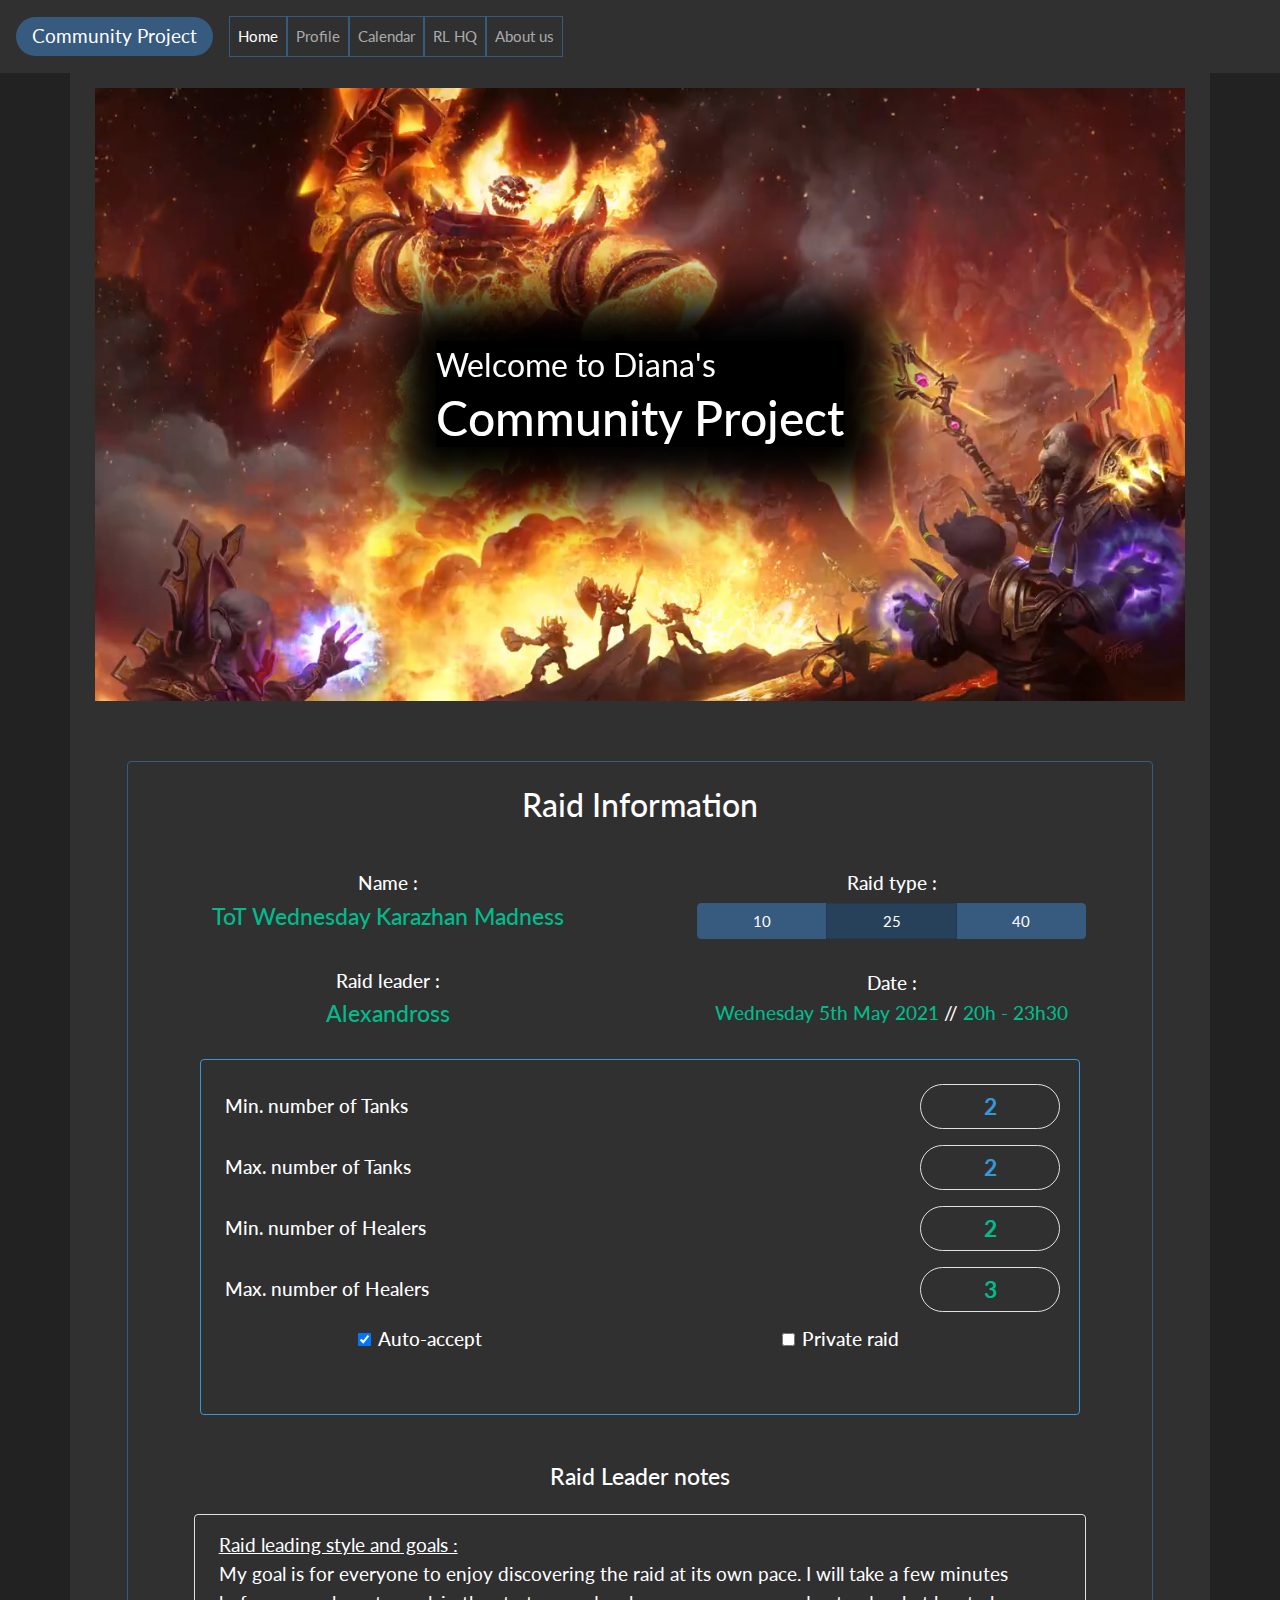
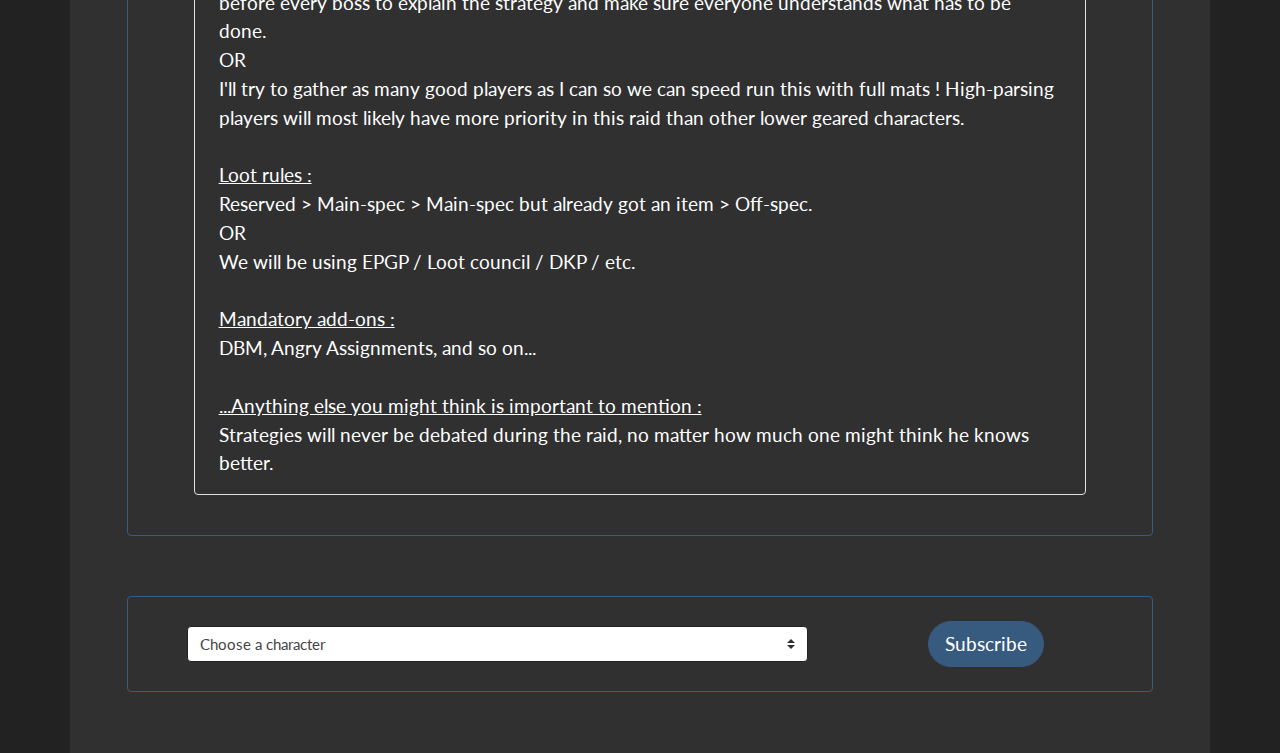
<file: raid_user-access.html>
<!DOCTYPE html>
<html lang="en">

<head>
	<meta charset="UTF-8">
	<meta http-equiv="X-UA-Compatible" content="IE=edge">
	<meta name="viewport" content="width=device-width, initial-scale=1.0">
	<!-- Style -->
	<link rel="stylesheet" href="css/bootstrap.min.css">
	<link rel="stylesheet" href="custom_style/style.css">
	<!-- Scripts -->
	<script defer src="js/jquery-3.6.0.min.js"></script>
	<script defer src="js/bootstrap.bundle.js"></script>

	<!-- Title -->
	<title>World of Warcraft Community Project</title>
</head>

<body class="index">
	<header>
		<nav class="navbar navbar-expand-lg navbar-dark bg-dark">

			<a class="navbar-brand bg-primary rounded-pill pl-3 pr-3" href="#">Community Project</a>
			<button class="navbar-toggler" type="button" data-toggle="collapse" data-target="#navbarNav"
				aria-controls="navbarNav" aria-expanded="false" aria-label="Toggle navigation">
				<span class="navbar-toggler-icon"></span>
			</button>

			<div class="collapse navbar-collapse" id="navbarNav">
				<ul class="navbar-nav">
					<li class="nav-item active border border-primary">
						<a class="nav-link" href="./index.html">Home <span class="sr-only">(current)</span></a>
					</li>
					<li class="nav-item border border-primary">
						<a class="nav-link" href="./profile.html">Profile</a>
					</li>
					<li class="nav-item border border-primary">
						<a class="nav-link" href="./calendar.html">Calendar</a>
					</li>
					<li class="nav-item border border-primary">
						<a class="nav-link" href="./rl-corner.html">RL HQ</a>
					</li>
					<li class="nav-item border border-primary">
						<a class="nav-link" href="./about-us.html">About us</a>
					</li>
				</ul>
			</div>
		</nav>

		<ragnaros-animation class="container d-flex justify-content-center bg-dark position-static">

			<video class="container" src="./assets/video/background.mp4" autoplay muted loop></video>
			<img class="container" src="./assets/image/jpg/backgrounds/stormwind.jpg"
				alt="Stormwind, human capital city in World of Warcraft">

			<page-title class="align-self-center p-0">
				<span>
					Welcome to Diana's
				</span>
				<h1>Community Project</h1>
			</page-title>

		</ragnaros-animation>
	</header>

	<main class="container bg-dark">
		<div class="row d-flex justify-content-around">
			<div class="col-12 col-md-11 p-4 border border-primary rounded col-margins">
				<h3 class="text-center mb-5">Raid Information</h3>

				<div class="row d-flex justify-content-around mb-4">
					<div class="col-lg-5 col-md-11 text-center d-flex flex-column">
						<span class="h5">Name :</span>
						<span class="h4 text-success mt-0 mb-3">ToT Wednesday Karazhan Madness</span>
					</div>

					<div class="col-lg-5 col-md-11 text-center d-flex flex-column">

						<span class="h5">Raid type :</span>

						<div class="btn-group btn-group-toggle" data-toggle="buttons">
							<label class="btn btn-primary">
								10
								<input type="radio" name="raid-type" id="raid-type_10" autocomplete="off">
							</label>
							<label class="btn btn-primary active">
								25
								<input type="radio" name="raid-type" id="raid-type_25" autocomplete="off" checked="">
							</label>
							<label class="btn btn-primary">
								40
								<input type="radio" name="raid-type" id="raid-type_40" autocomplete="off">
							</label>
						</div>
					</div>
				</div>

				<div class="row d-flex justify-content-around d-flex align-items-center mb-3">
					<div class="col-lg-5 col-md-11 text-center d-flex flex-column">
						<span class="h5">Raid leader :</span>
						<span class="h4 text-success mt-0 mb-3">Alexandross</span>
					</div>

					<div class="col-lg-5 col-md-11 text-center d-flex flex-column">
						<span class="h5">Date :</span>
						<span class="h5 text-success mt-0 mb-3">
							Wednesday 5th May 2021
							<span class="text-white">// </span>
							20h - 23h30
						</span>
					</div>
				</div>

				<div class="row d-flex justify-content-around p-4 mt-2 mb-5 ml-md-5 mr-md-5 border border-info rounded flex-column">
					<div class="form-row justify-content-between mb-2">
						<div class="col-8 h5 mb-2 d-flex align-items-center">
							Min. number of Tanks
						</div>
						<div class="col-2 h4 text-success border rounded-pill m-0 mb-2 d-flex align-items-center justify-content-center text-info font-weight-bolder">
							2
						</div>
					</div>

					<div class="form-row justify-content-between mb-2">
						<div class="col-8 h5 mb-2 d-flex align-items-center">
							Max. number of Tanks
						</div>
						<div class="col-2 h4 text-success border rounded-pill m-0 mb-2 d-flex align-items-center justify-content-center text-info font-weight-bold">
							2
						</div>
					</div>

					<div class="form-row justify-content-between mb-2">
						<div class="col-8 h5 mb-2 d-flex align-items-center">
							Min. number of Healers
						</div>
						<div class="col-2 h4 text-success border rounded-pill m-0 mb-2 d-flex align-items-center justify-content-center text-success font-weight-bold">
							2
						</div>
					</div>

					<div class="form-row justify-content-between mb-2">
						<div class="col-8 h5 mb-2 d-flex align-items-center">
							Max. number of Healers
						</div>
						<div class="col-2 h4 text-success border rounded-pill m-0 mb-2 d-flex align-items-center justify-content-center text-success font-weight-bold">
							3
						</div>
					</div>

					<div class="form-row justify-content-around">
						<div class="col-12 col-md-6 form-group text-center">
							<input class="form-check-input" type="checkbox" name="exampleCheckbox" id="exampleCheckboxs1" value="option1" checked>
							<label class="form-check-label h5" for="exampleCheckboxs1">
								Auto-accept
							</label>
						</div>

						<div class="col-12 col-md-6 form-group text-center">
							<input class="form-check-input" type="checkbox" name="exampleCheckboxs" id="exampleCheckboxs2" value="option2">
							<label class="form-check-label h5" for="exampleCheckboxs2">
								Private raid
							</label>
						</div>
					</div>
				</div>

				<div class="row d-flex justify-content-around">
					<div class="col-12 col-md-11">
						<h4 class="mb-4 text-center">Raid Leader notes</h4>
						<p class="border rounded p-3 pl-4 pr-4">
							<u>Raid leading style and goals :</u>
							<br>
							My goal is for everyone to enjoy discovering the raid at its own pace.
							I will take a few minutes before every boss to explain the strategy and
							make sure everyone understands what has to be done.
							<br>
							OR
							<br>
							I'll try to gather as many good players as I can so we can speed run this with full mats ! High-parsing players will most likely have more priority in this raid than other lower geared characters.
							<br><br>
							<u>Loot rules :</u>
							<br>
							Reserved > Main-spec > Main-spec but already got an item > Off-spec.
							<br>
							OR
							<br>
							We will be using EPGP / Loot council / DKP / etc.
							<br><br>
							<u>Mandatory add-ons :</u>
							<br>
							DBM, Angry Assignments, and so on...
							<br><br>
							<u>...Anything else you might think is important to mention :</u>
							<br>
							Strategies will never be debated during the raid, no matter how much one might think he knows better.
						</p>
					</div>
				</div>
			</div>
		</div>

		<div class="row d-flex justify-content-around mb-3">
			<form class="col-12 col-md-11 p-4 border border-primary rounded col-margins d-flex justify-content-around align-items-center flex-row">
				<div class="col-md-8 d-flex align-items-center">
					<select class="custom-select m-0">
						<option selected>Choose a character</option>
						<option value="1">Travolta</option>
						<option value="2">MyLittlePony</option>
						<option value="3">ILoveWeekends</option>
						<option value="4">AllianceLover</option>
					</select>
				</div>

				<div class="col-md-3 d-flex justify-content-around align-items-center">
					<button type="submit" class="btn btn-primary rounded-pill btn-lg">Subscribe</button>
				</div>
			</form>
		</div>
	</main>
</body>

</html>
</file>
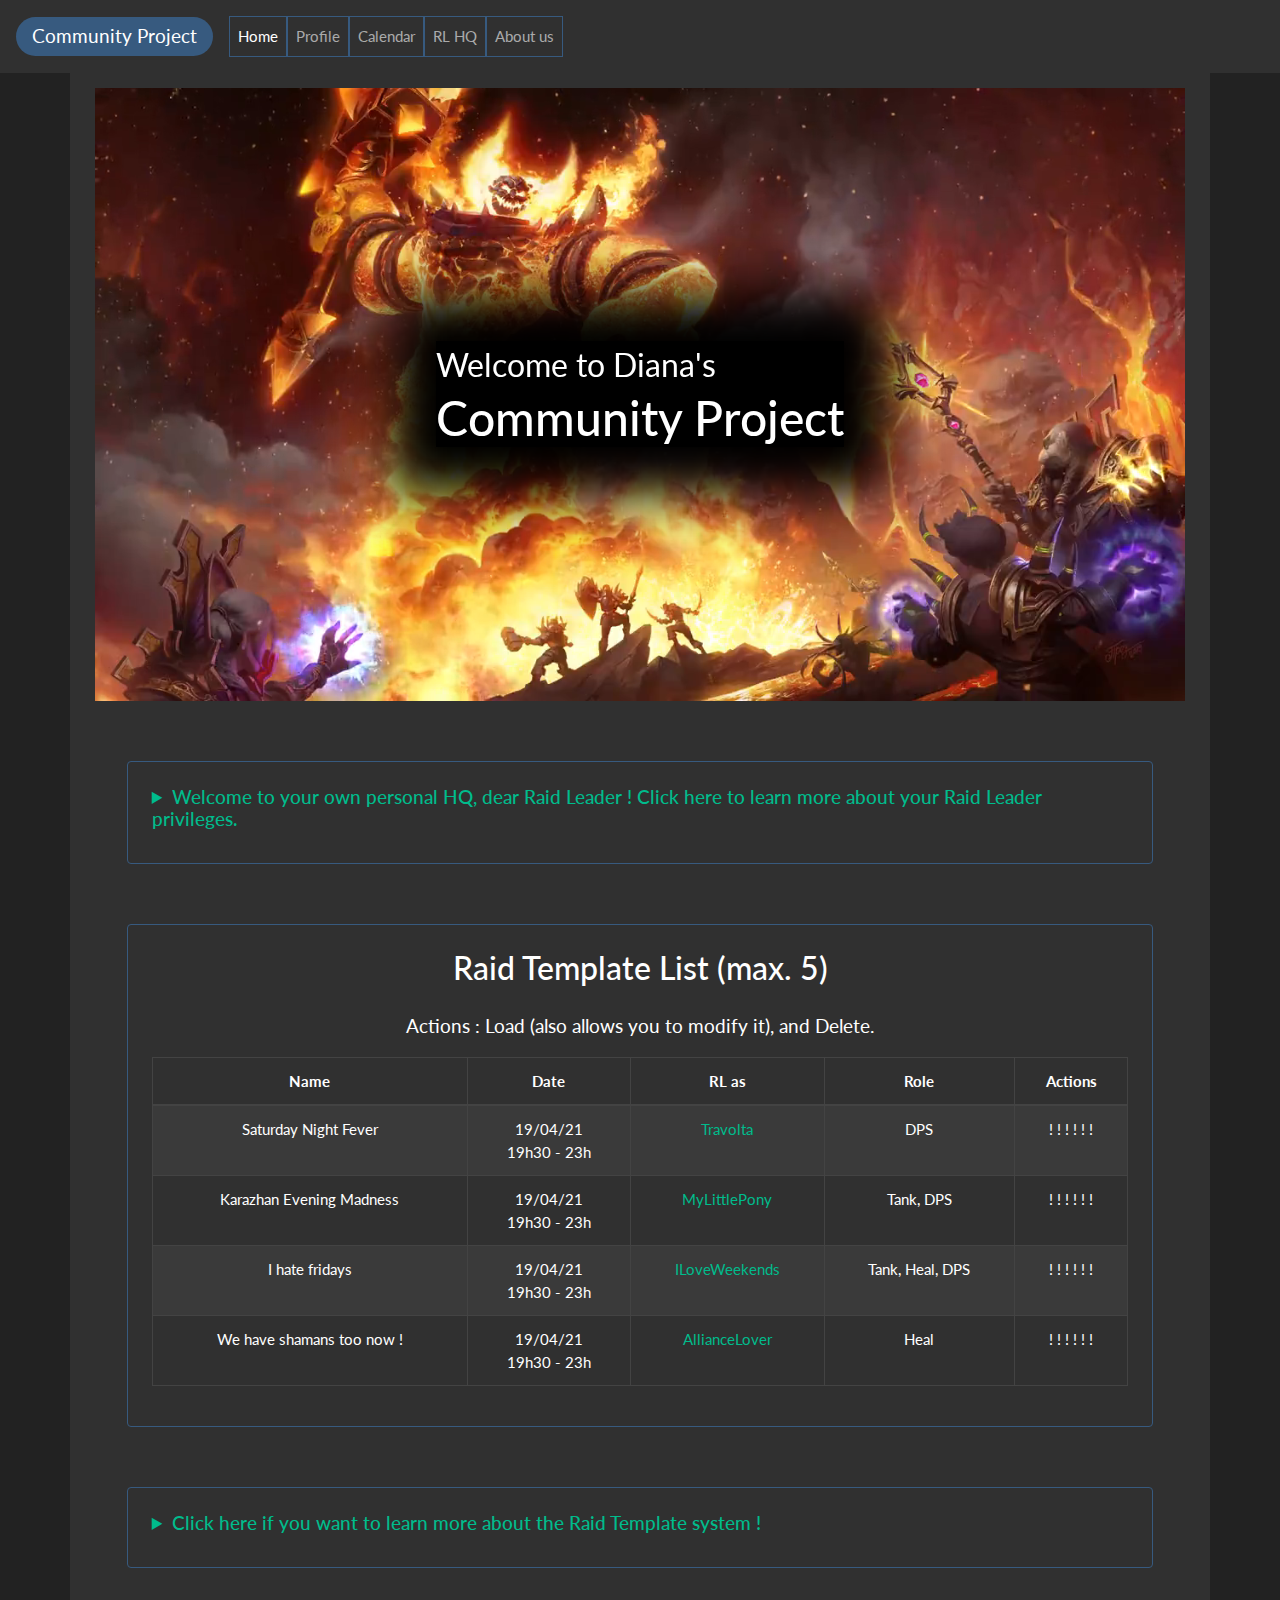
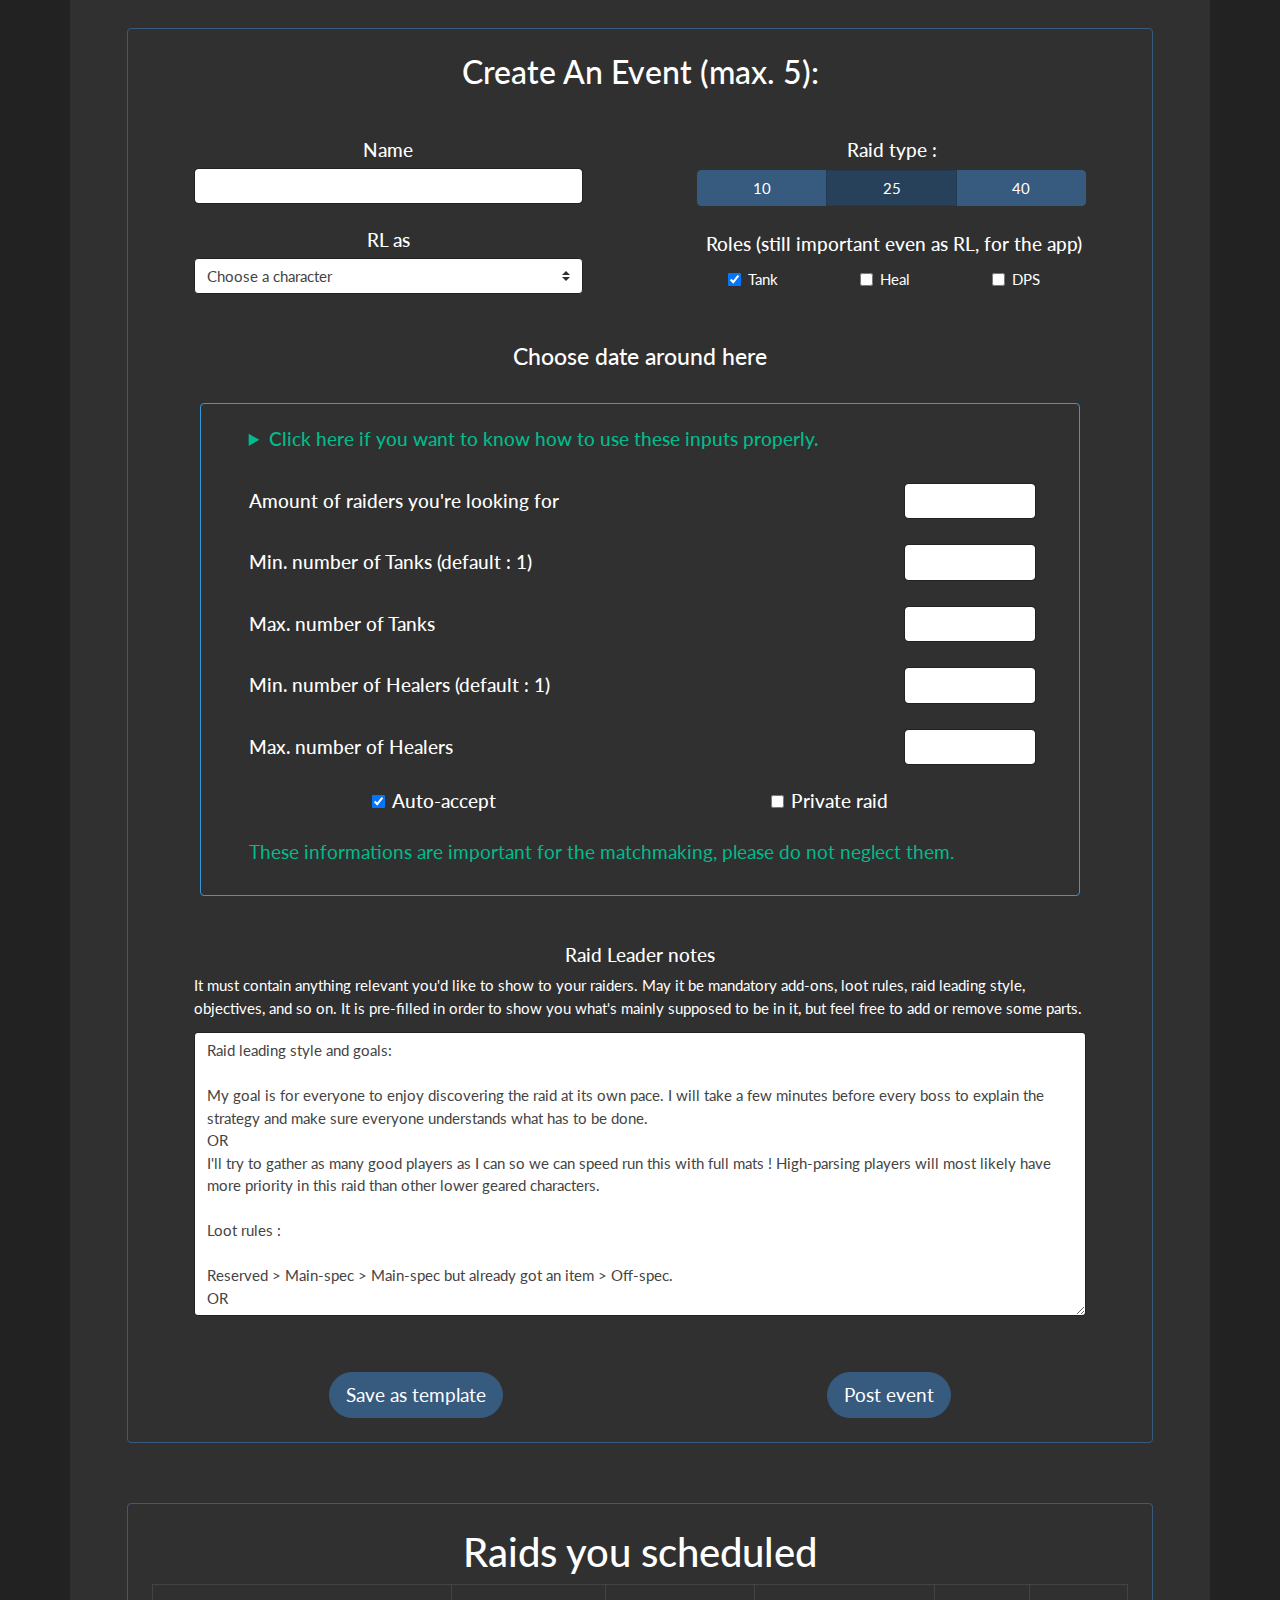
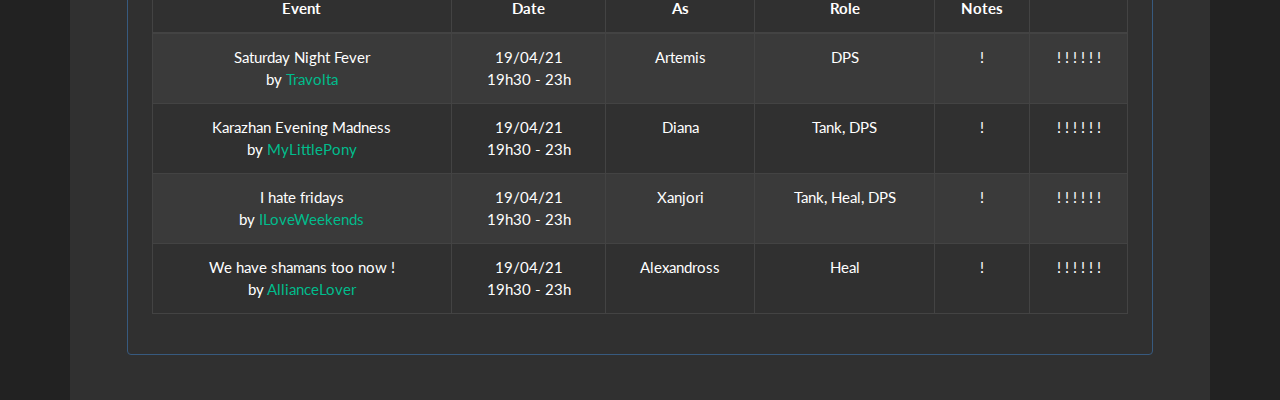
<file: rl-corner.html>
<!DOCTYPE html>
<html lang="en">

<head>
	<meta charset="UTF-8">
	<meta http-equiv="X-UA-Compatible" content="IE=edge">
	<meta name="viewport" content="width=device-width, initial-scale=1.0">
	<!-- Style -->
	<link rel="stylesheet" href="css/bootstrap.min.css">
	<link rel="stylesheet" href="custom_style/style.css">
	<!-- Scripts -->
	<script defer src="js/jquery-3.6.0.min.js"></script>
	<script defer src="js/bootstrap.bundle.js"></script>

	<!-- Title -->
	<title>World of Warcraft Community Project</title>
</head>

<body class="index">
	<header>
		<nav class="navbar navbar-expand-lg navbar-dark bg-dark">

			<a class="navbar-brand bg-primary rounded-pill pl-3 pr-3" href="#">Community Project</a>
			<button class="navbar-toggler" type="button" data-toggle="collapse" data-target="#navbarNav"
				aria-controls="navbarNav" aria-expanded="false" aria-label="Toggle navigation">
				<span class="navbar-toggler-icon"></span>
			</button>

			<div class="collapse navbar-collapse" id="navbarNav">
				<ul class="navbar-nav">
					<li class="nav-item active border border-primary">
						<a class="nav-link" href="./index.html">Home <span class="sr-only">(current)</span></a>
					</li>
					<li class="nav-item border border-primary">
						<a class="nav-link" href="./profile.html">Profile</a>
					</li>
					<li class="nav-item border border-primary">
						<a class="nav-link" href="./calendar.html">Calendar</a>
					</li>
					<li class="nav-item border border-primary">
						<a class="nav-link" href="./rl-corner.html">RL HQ</a>
					</li>
					<li class="nav-item border border-primary">
						<a class="nav-link" href="./about-us.html">About us</a>
					</li>
				</ul>
			</div>
		</nav>

		<ragnaros-animation class="container d-flex justify-content-center bg-dark position-static">

			<video class="container" src="./assets/video/background.mp4" autoplay muted loop></video>
			<img class="container" src="./assets/image/jpg/backgrounds/stormwind.jpg"
				alt="Stormwind, human capital city in World of Warcraft">

			<page-title class="align-self-center p-0">
				<span>
					Welcome to Diana's
				</span>
				<h1>Community Project</h1>
			</page-title>

		</ragnaros-animation>
	</header>

	<main class="container bg-dark">

		<div class="row d-flex justify-content-around">

			<div class="col-12 col-md-11 p-4 border border-primary rounded col-margins">
				<details>
					<summary class="h5 text-success">
							Welcome to your own personal HQ, dear Raid Leader !
							Click here to learn more about your Raid Leader privileges.
					</summary>
					<p>
						<br>
						You can plan the invasion of The Outland from here.
						For now, this page will mainly be used to create raid templates (so you don't have to input all the data every time),
						create and manage raid events, but we'll try to add more cool stuff over time.
						<br><br>
						Also, in case you meet players in game that you did not enjoy playing with,
						you can add them to the list of people you want to prevent from attending your raids.
						They will be forwarded a small and polite message, when trying to join one of your raids,
						saying that they do not correspond to the type of players you are looking for.
						<br><br>
						I'd also like to add that you do not have to justify yourself. You might just decide to add someone to this
						list simply because you don't like him. This project is all about being able to play with people we enjoy playing with, to begin with.
						<br><br>
						I am insisting though on the fact that you have to remain polite and show a minimum of respect to everyone, even people you dislike,
						or you might end up losing your Raid Leader privileges on this web app.
						Arguing once with someone who got on your nerves when you were tired is something.
						Being homophobic is another thing though (among other things that won't be tolerated).
						Simply arguing will be tolerated, we're human beings, we can get it. Second one might get you banned from this web app entirely.
					</p>
				</details>
			</div>
		</div>

		<div class="row d-flex justify-content-around">

			<div class="col-12 col-md-11 p-md-4 p-xs-1 border border-primary rounded col-margins">
				<h2 class="text-center h3">Raid Template List (max. 5)</h2>
				<p class="text-center">Actions : Load (also allows you to modify it), and Delete.</p>
				<table class="table table-striped table-bordered table-hover table-dark">
					<thead class="text-center">
						<tr>
							<th scope="col">Name</th>
							<th scope="col">Date</th>
							<th scope="col">RL as</th>
							<th scope="col" class="d-none d-md-table-cell">Role</th>
							<th scope="col">Actions</th>
						</tr>
					</thead>

					<tbody class="text-center ">
						<tr>
							<td>Saturday Night Fever</td>
							<td>19/04/21<br>19h30 - 23h</td>
							<td><span class="text-success">Travolta</span></td>
							<td class="d-none d-md-table-cell">DPS</td>
							<td>! ! ! ! ! !</td>
						</tr>
						<tr>
							<td>Karazhan Evening Madness </td>
							<td>19/04/21<br>19h30 - 23h</td>
							<td><span class="text-success">MyLittlePony</span></td>
							<td class="d-none d-md-table-cell">Tank, DPS</td>
							<td>! ! ! ! ! !</td>
						</tr>
						<tr>
							<td>I hate fridays</td>
							<td>19/04/21<br>19h30 - 23h</td>
							<td><span class="text-success">ILoveWeekends</span></td>
							<td class="d-none d-md-table-cell">Tank, Heal, DPS</td>
							<td>! ! ! ! ! !</td>
						</tr>
						<tr>
							<td>We have shamans too now !</td>
							<td>19/04/21<br>19h30 - 23h</td>
							<td><span class="text-success">AllianceLover</span></td>
							<td class="d-none d-md-table-cell">Heal</td>
							<td>! ! ! ! ! !</td>
						</tr>
					</tbody>
				</table>
			</div class="col-12 col-md-11 p-md-4 p-xs-1 border border-primary rounded col-margins">
		</div class="row d-flex justify-content-around">

		<div class="row d-flex justify-content-around">

			<div class="col-12 col-md-11 p-4 border border-primary rounded col-margins">
				<details>
					<summary class="h5 text-success">
							Click here if you want to learn more about the Raid Template system !
					</summary>
					<p>
						<br>
						The Raid Template List above, as its name implies, will contain all of your saved raid templates.
						By default, it only contains a standard Wednesday Karazhan raid template that is pre-filled with the following data :
						<br><br>
						No character saved as raid-leader. Raid type is : "10".
						<br>
						Minimum and maximum of two tanks. Minimum of 2 healers and maximum of 3 healers.
						<br>
						Default day of the week is set to wednesday, beginning at 20h, server time.
						<br><br>
						It will also contain a basic example of Raid Leader Notes that you can use for a basic Karazhan pug raid.
						<br><br>
						You can load it by clicking the Edit/Load button next to it in the table above.
						<br><br>
						I encourage all raid leaders to create their own custom templates for all the raids they want to regularly manage,
						 for obvious reasons.
					</p>
				</details>
			</div>
		</div>

		<div class="row d-flex justify-content-around">
			<div class="col-12 col-md-11 p-md-4 p-xs-1 border border-primary rounded col-margins">
				<form>
					<fieldset class="form-group">
						<legend class="text-center h3 mb-5">Create An Event (max. 5):</legend>

						<div class="row d-flex justify-content-around">
							<div class="col-lg-5 col-md-11 text-center">
								<label for="exampleInputEmail1"><span class="h5">Name</span></label>
								<input type="text" class="form-control" id="exampleInputEmail1" aria-describedby="emailHelp">
							</div>

							<div class="col-lg-5 col-md-11 text-center d-flex flex-column">

								<span class="h5">Raid type :</span>

								<div class="btn-group btn-group-toggle" data-toggle="buttons">
									<label class="btn btn-primary">
										10
										<input type="radio" name="raid-type" id="raid-type_10" autocomplete="off">
									</label>
									<label class="btn btn-primary active">
										25
										<input type="radio" name="raid-type" id="raid-type_25" autocomplete="off" checked="">
									</label>
									<label class="btn btn-primary">
										40
										<input type="radio" name="raid-type" id="raid-type_40" autocomplete="off">
									</label>
								</div>
							</div>
						</div>
						<div class="row d-flex justify-content-around d-flex align-items-center">
							<div class="col-lg-5 col-md-11 text-center">
								<label for="exampleInputEmail1"><span class="h5">RL as</span></label>
								<select class="custom-select">
									<option selected>Choose a character</option>
									<option value="1">Travolta</option>
									<option value="2">MyLittlePony</option>
									<option value="3">ILoveWeekends</option>
									<option value="4">AllianceLover</option>
								</select>
							</div>

							<div class="form-check col-lg-5 col-md-11 text-center">
								<label class="h5" for="">
										Roles (still important even as RL, for the app)
								</label>

								<div class="form-row justify-content-around mt-1">
									<div>
										<input class="form-check-input" type="checkbox" name="exampleCheckbox" id="exampleCheckboxs1" value="option1" checked>
										<label class="form-check-label" for="exampleCheckboxs1">
											Tank
										</label>
									</div>

									<div>
										<input class="form-check-input" type="checkbox" name="exampleCheckboxs" id="exampleCheckboxs2" value="option2">
										<label class="form-check-label" for="exampleCheckboxs2">
											Heal
										</label>
									</div>

									<div>
										<input class="form-check-input" type="checkbox" name="exampleCheckboxs" id="exampleCheckboxs3" value="option3">
										<label class="form-check-label" for="exampleCheckboxs3">
											DPS
										</label>
									</div>
								</div>
							</div>
						</div>

						<div class="row d-flex justify-content-around">
							<h3 class="text-center mt-md-4 h4">Choose date around here</h3>
						</div>

						<div class="row d-flex justify-content-around p-2 p-md-4 pl-md-5 pr-md-5 mt-2 mb-5 ml-md-5 mr-md-5 border border-info rounded flex-column">
							<details class="mb-4">
								<summary class="h5 text-success">
										Click here if you want to know how to use these inputs properly.
								</summary>

								<p class="mb-5">
									<br>
									While everything is quite self-explanatory in its gist, you might want to know exactly what it does, and it's perfectly understandable.
									<br><br>
									The amount of raiders you're looking for tells the app (and the users) how many people you're looking for.
									Do not think that this number will always be "24" for a 25-men raid (you + 24 raiders) because it's not the case.
									<br><br>
									Let's say you have 20 guildies max level, and you need 5 extra raiders for your 25-men raid.
									Then you can tell everyone you're looking for 5 extra raiders only (and maybe this number includes 2 extra healers ?).
									<br><br>
									The minimum amount of tanks and healers you're looking for is included in the total number of raiders you're loooking for.
									It helps the app display raids to the right people. For exemple, as a user, if the character you're looking a raid for can heal,
									raids looking for a healer will be listed at the top of the list in the calendar.
									This is to ensure one raid doesn't end up with more healers than it should while another lacks a healer to be good to go.
									<br><br>
									The maximum number of healers or tanks is here to make sure you don't end up with 4 tanks in your Karazhan group if you only want 2 (for example).
									<br><br>
									The "auto-accept" checkbox, if checked, tells the app and the users that you'll accept anyone that want to attend your raids, and you don't want to
									spend time confirming them manually. If you need a healer, and a healer subscribes to your raid, his subscription is automatically confirmed.
									If you want to spend time talking to your subscribers to get to know them,
									maybe verify their gear or their skills by running a dungeon with them before manually confirming them (or not) to your raids,
									it will obviously be better to leave it unchecked.
									<br><br>
									Setting your raid to "private" simply means it will not be listed in the calendar, and you will have to send a code to your raiders.
									It can be a good idea to use this for cross-guild raids, where you still don't want any pick-up.
									In thise scenario, you might want to also check "auto-accept".
									<br><br>
									That's it for now, but we'll add more features over time if need be, depending on what people ask of us.
								</p>
							</details>

							<div class="form-row justify-content-between">
								<label for="" class="col-9 col-form-label">
									<span class="h5">Amount of raiders you're looking for</span>
								</label>
								<input type="number" class="col-2 form-control" id="exampleInputEmail1" aria-describedby="emailHelp">
							</div>

							<div class="form-row justify-content-between">
								<label for="" class="col-9 col-form-label">
									<span class="h5">Min. number of Tanks (default : 1)</span>
								</label>
								<input type="number" class="col-2 form-control" id="exampleInputEmail1" aria-describedby="emailHelp">
							</div>

							<div class="form-row justify-content-between">
								<label for="" class="col-9 col-form-label">
									<span class="h5">Max. number of Tanks</span>
								</label>
								<input type="number" class="col-2 form-control" id="exampleInputEmail1" aria-describedby="emailHelp">
							</div>

							<div class="form-row justify-content-between">
								<label for="" class="col-9 col-form-label">
									<span class="h5">Min. number of Healers (default : 1)</span>
								</label>
								<input type="number" class="col-2 form-control" id="exampleInputEmail1" aria-describedby="emailHelp">
							</div>

							<div class="form-row justify-content-between">
								<label for="" class="col-9 col-form-label">
									<span class="h5">Max. number of Healers</span>
								</label>
								<input type="number" class="col-2 form-control" id="exampleInputEmail1" aria-describedby="emailHelp">
							</div>

							<div class="form-row justify-content-around mb-4">
								<div>
									<input class="form-check-input" type="checkbox" name="exampleCheckbox" id="exampleCheckboxs1" value="option1" checked>
									<label class="form-check-label h5" for="exampleCheckboxs1">
										Auto-accept
									</label>
								</div>

								<div>
									<input class="form-check-input" type="checkbox" name="exampleCheckboxs" id="exampleCheckboxs2" value="option2">
									<label class="form-check-label h5" for="exampleCheckboxs2">
										Private raid
									</label>
								</div>
							</div>

							<div class="form-row justify-content-around">



							</div>

							<p class="text-success mb-1">These informations are important for the matchmaking, please do not neglect them.</p>
						</div>
						<div class="row d-flex justify-content-around mb-3">
							<div class="col-12 col-md-11">
								<div class="form-group">
									<label for="exampleFormControlTextarea1">
										<div class="mb-2 text-center h5">
											Raid Leader notes
										</div>
										<div class="mb-2">
											It must contain anything relevant you'd like to show to your raiders.
											May it be mandatory add-ons, loot rules, raid leading style, objectives,
											and so on. It is pre-filled in order to show you what's mainly supposed to be in it,
											but feel free to add or remove some parts.
										</div>
									</label>

									<textarea class="form-control" id="exampleFormControlTextarea1" rows="12">
Raid leading style and goals:

My goal is for everyone to enjoy discovering the raid at its own pace. I will take a few minutes before every boss to explain the strategy and make sure everyone understands what has to be done.
OR
I'll try to gather as many good players as I can so we can speed run this with full mats ! High-parsing players will most likely have more priority in this raid than other lower geared characters.

Loot rules :

Reserved > Main-spec > Main-spec but already got an item > Off-spec.
OR
We will be using EPGP / Loot council / DKP / etc.

Mandatory add-ons :

DBM, Angry Assignments, and so on...

Anything else you might think is important to mention :

Strategies will never be debated during the raid, no matter how much one might think he knows better.
									</textarea>
								</div>
							</div>
						</div>
					</fieldset>

					<div class="col-12 mt-4 d-flex justify-content-around">
						<button type="button" class="btn btn-primary rounded-pill btn-lg" data-toggle="modal" data-target="#saveYourTemplate">Save as template</button>

						<div class="modal fade" id="saveYourTemplate" tabindex="-1" aria-labelledby="Save your template" aria-hidden="true">
							<div class="modal-dialog modal-dialog-centered">
								<div class="modal-content">
									<div class="modal-header">
										<h5 class="modal-title" >Save your template</h5>

										<button type="button" class="close" data-dismiss="modal" aria-label="Close">
											<span aria-hidden="true">&times;</span>
										</button>
									</div>
									<div class="modal-body">
										<label for="exampleInputEmail1">Give it a name</label>
										<input type="text" class="form-control" id="exampleInputEmail1" aria-describedby="emailHelp" placeholder="ex: Taverns of Time - Wednesday Pug - Karazhan">
									</div>
									<div class="modal-footer">
										<button type="button" class="btn btn-lg btn-secondary" data-dismiss="modal">Close</button>
										<button type="submit" class="btn btn-lg btn-primary">Save template</button>
									</div>
								</div>
							</div>
						</div>

						<button type="submit" class="btn btn-primary rounded-pill btn-lg">Post event</button>
					</div>
				</form>
			</div>
		</div>

		<div class="row d-flex justify-content-around">

			<div class="col-12 col-md-11 p-md-4 p-xs-1 border border-primary rounded col-margins">
				<h2 class="text-center">Raids you scheduled</h2>
				<table class="table table-striped table-bordered table-hover table-dark">
					<thead class="text-center">
						<tr>
							<th scope="col">Event</th>
							<th scope="col">Date</th>
							<th scope="col">As</th>
							<th scope="col" class="d-none d-md-table-cell">Role</th>
							<th scope="col" class="d-none d-md-table-cell">Notes</th>
							<th scope="col"></th>
						</tr>
					</thead>

					<tbody class="text-center ">
						<tr>
							<td>Saturday Night Fever <br>by <span class="text-success">Travolta</span></td>
							<td>19/04/21<br>19h30 - 23h</td>
							<td>Artemis</td>
							<td class="d-none d-md-table-cell">DPS</td>
							<td class="d-none d-md-table-cell">!</td>
							<td>! ! ! ! ! !</td>
						</tr>
						<tr>
							<td>Karazhan Evening Madness <br>by <span class="text-success">MyLittlePony</span></td>
							<td>19/04/21<br>19h30 - 23h</td>
							<td>Diana</td>
							<td class="d-none d-md-table-cell">Tank, DPS</td>
							<td class="d-none d-md-table-cell">!</td>
							<td>! ! ! ! ! !</td>
						</tr>
						<tr>
							<td>I hate fridays <br>by <span class="text-success">ILoveWeekends</span></td>
							<td>19/04/21<br>19h30 - 23h</td>
							<td>Xanjori</td>
							<td class="d-none d-md-table-cell">Tank, Heal, DPS</td>
							<td class="d-none d-md-table-cell">!</td>
							<td>! ! ! ! ! !</td>
						</tr>
						<tr>
							<td>We have shamans too now ! <br>by <span class="text-success">AllianceLover</span></td>
							<td>19/04/21<br>19h30 - 23h</td>
							<td>Alexandross</td>
							<td class="d-none d-md-table-cell">Heal</td>
							<td class="d-none d-md-table-cell">!</td>
							<td>! ! ! ! ! !</td>
						</tr>
					</tbody>
				</table>
			</div>
		</div>
	</main>
</body>

</html>
</file>
<file: custom_style/style.css>
@media (max-width: 992px) {
  .nav-item {
    border: none !important;
    font-size: 1.5rem;
  }
}

page-title {
  position: absolute;
  z-index: 2;
  background-color: black;
  -webkit-box-shadow: 0 0 50px 50px black;
          box-shadow: 0 0 50px 50px black;
}

page-title span {
  font-size: 2rem;
}

page-title h1 {
  padding: 0;
  margin: 0;
}

@media (max-width: 768px) {
  page-title {
    -webkit-box-shadow: 0 0 20px 20px black;
            box-shadow: 0 0 20px 20px black;
  }
  page-title span {
    font-size: 1.7rem;
  }
  page-title h1 {
    font-size: 2.3rem;
  }
}

@media (max-width: 575px) {
  page-title span {
    font-size: 1.5rem;
  }
  page-title h1 {
    font-size: 2rem;
  }
}

ragnaros-animation img.container, ragnaros-animation video.container {
  position: relative;
  z-index: 1;
  padding: 0;
}

ragnaros-animation img.container {
  display: none;
}

@media (max-width: 767px) {
  ragnaros-animation video.container {
    display: none;
  }
  ragnaros-animation img.container {
    display: block;
  }
}

.container {
  padding: 15px 25px;
}

.col-margins {
  margin-top: 30px;
  margin-bottom: 30px;
}

p {
  font-size: 1.2rem;
}

.h4 {
  margin-top: 20px;
}

.h2, .h3, .h4 {
  margin-bottom: 25px;
}

label {
  margin-bottom: 5px;
}

input, select, div.form-check {
  margin-bottom: 25px;
}
/*# sourceMappingURL=style.css.map */
</file>
